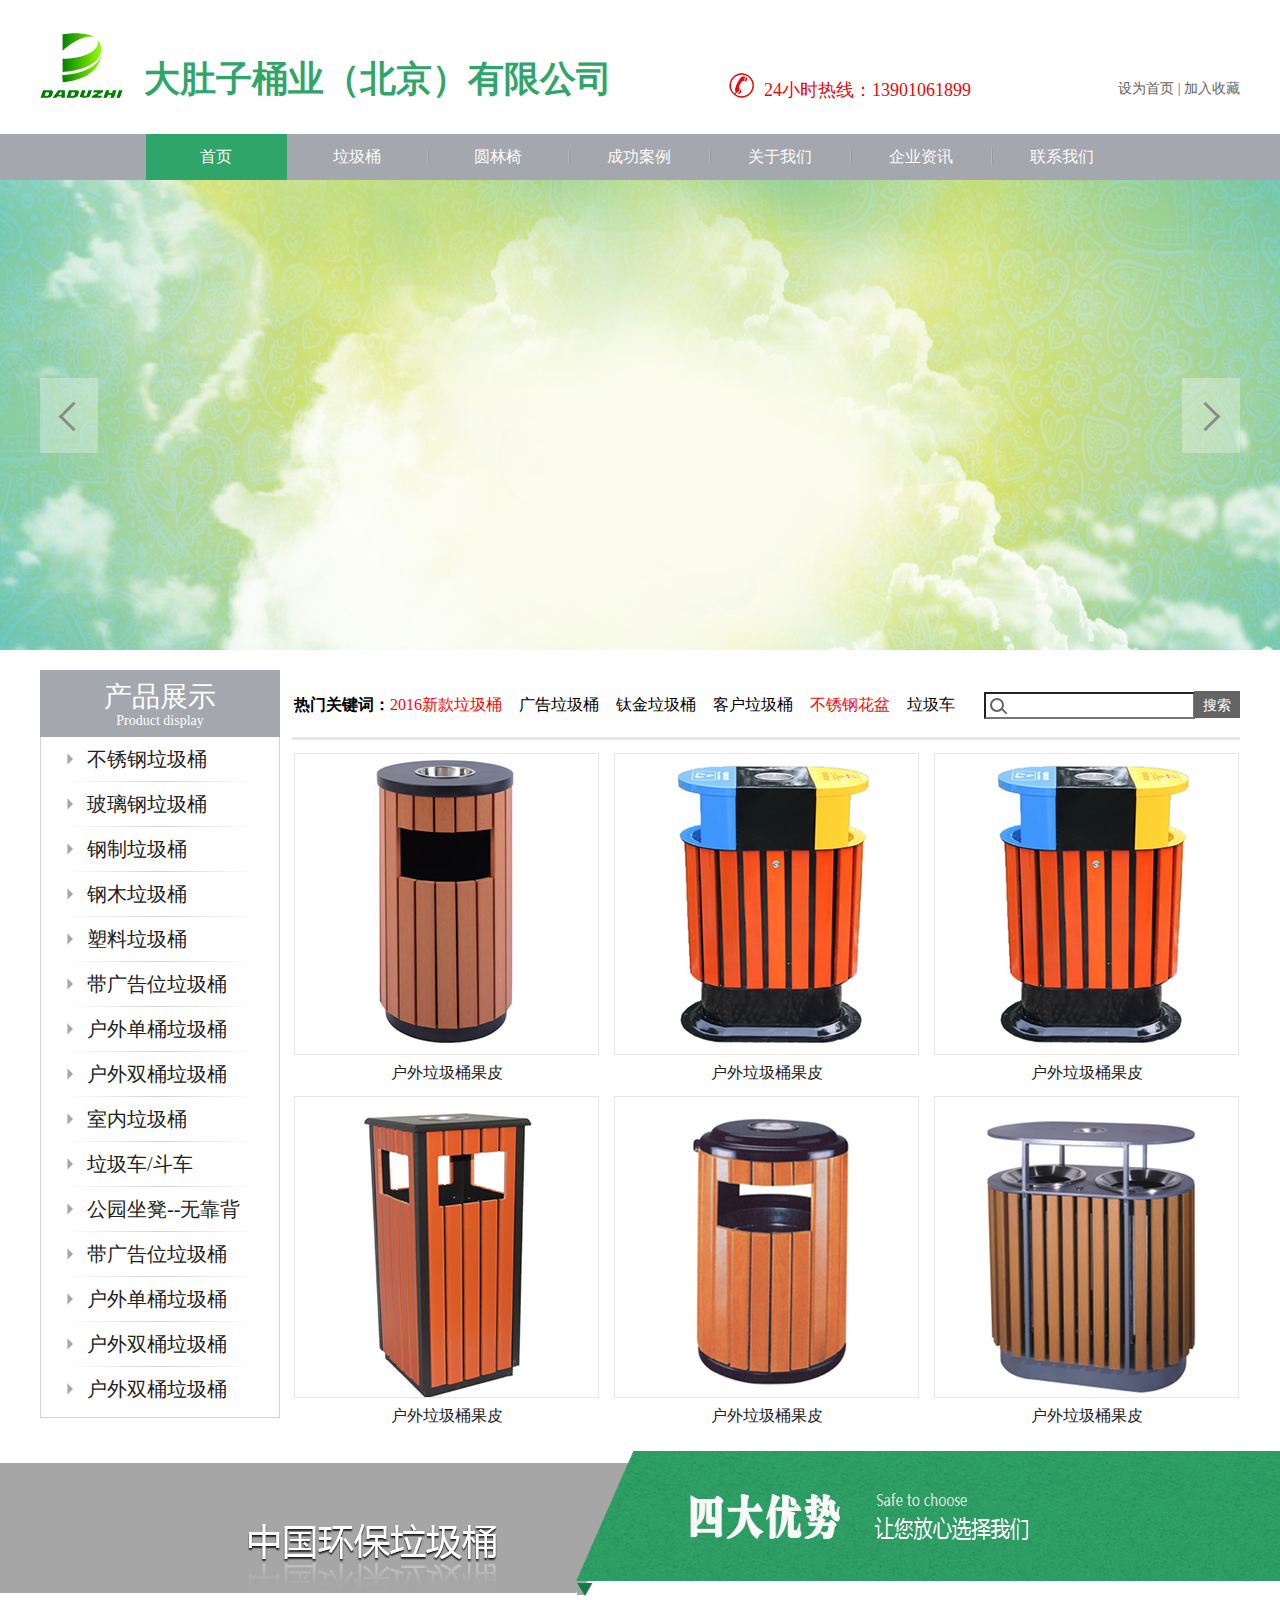
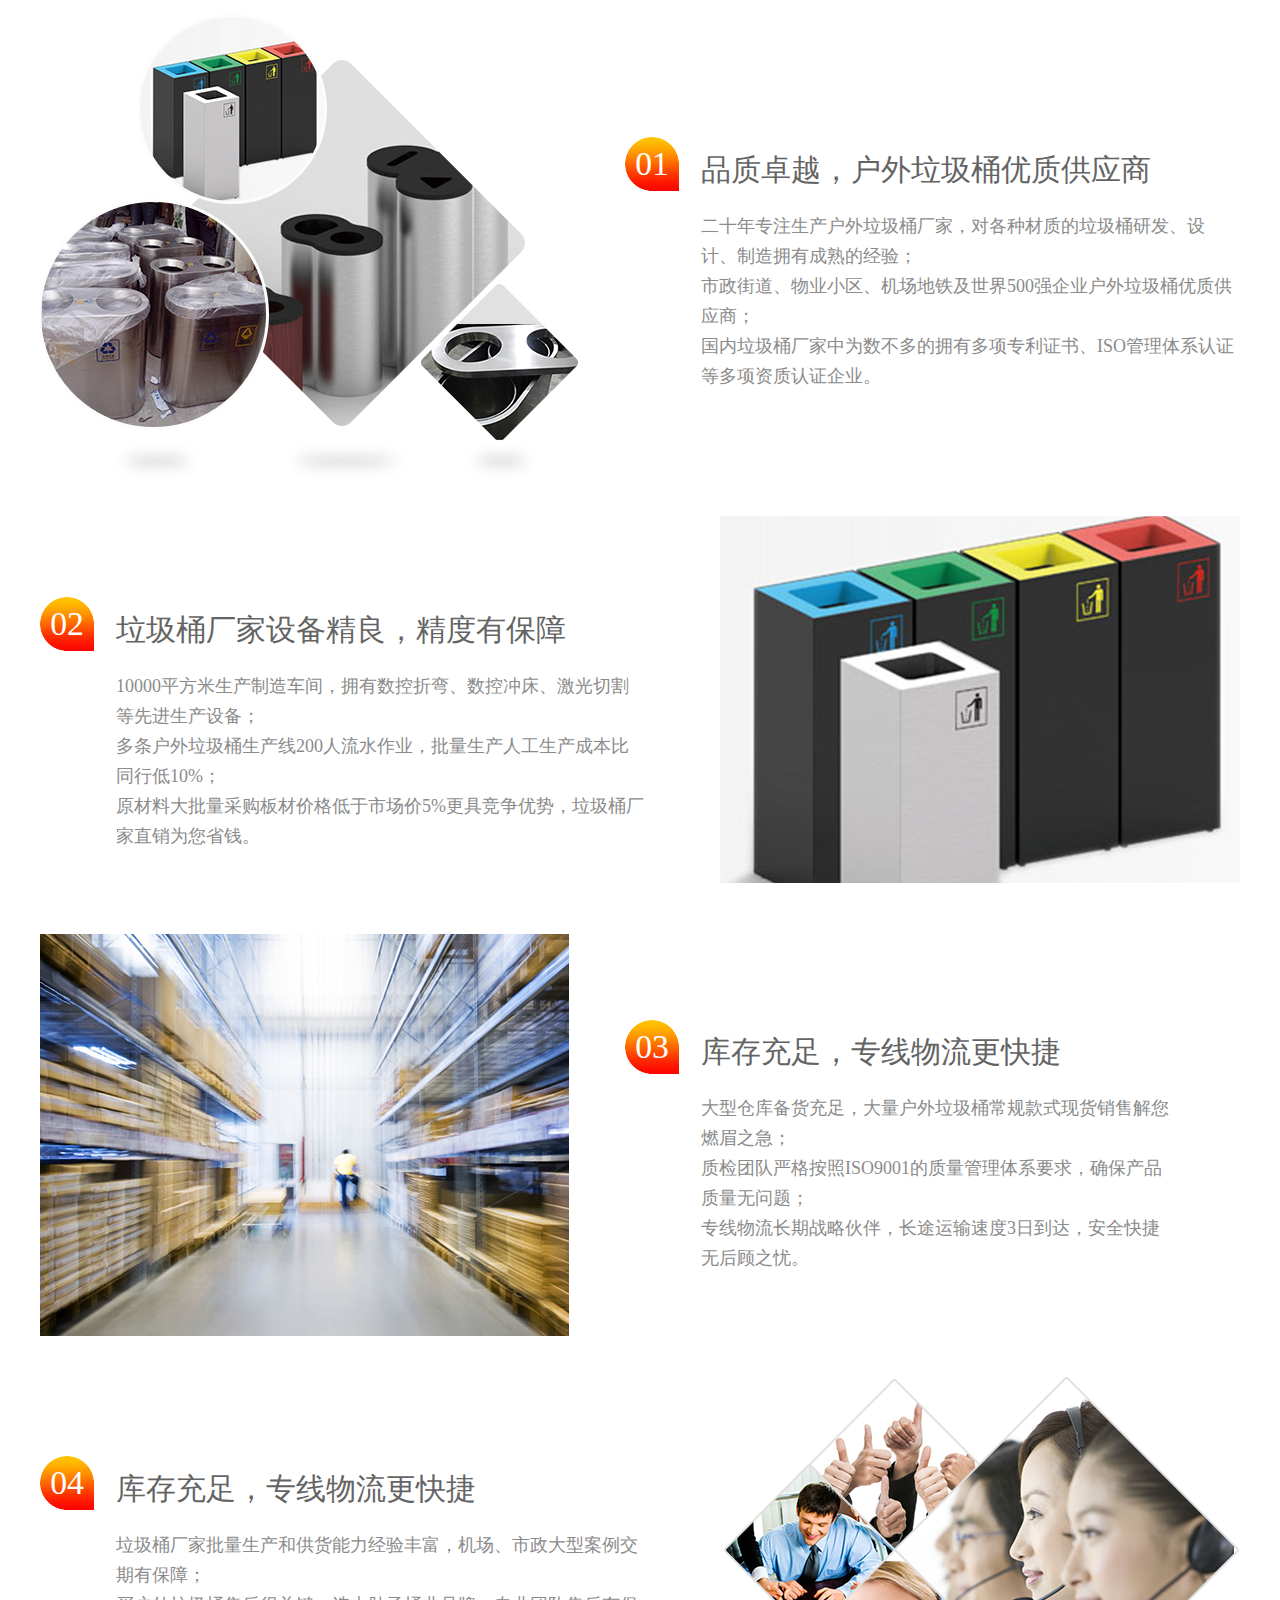
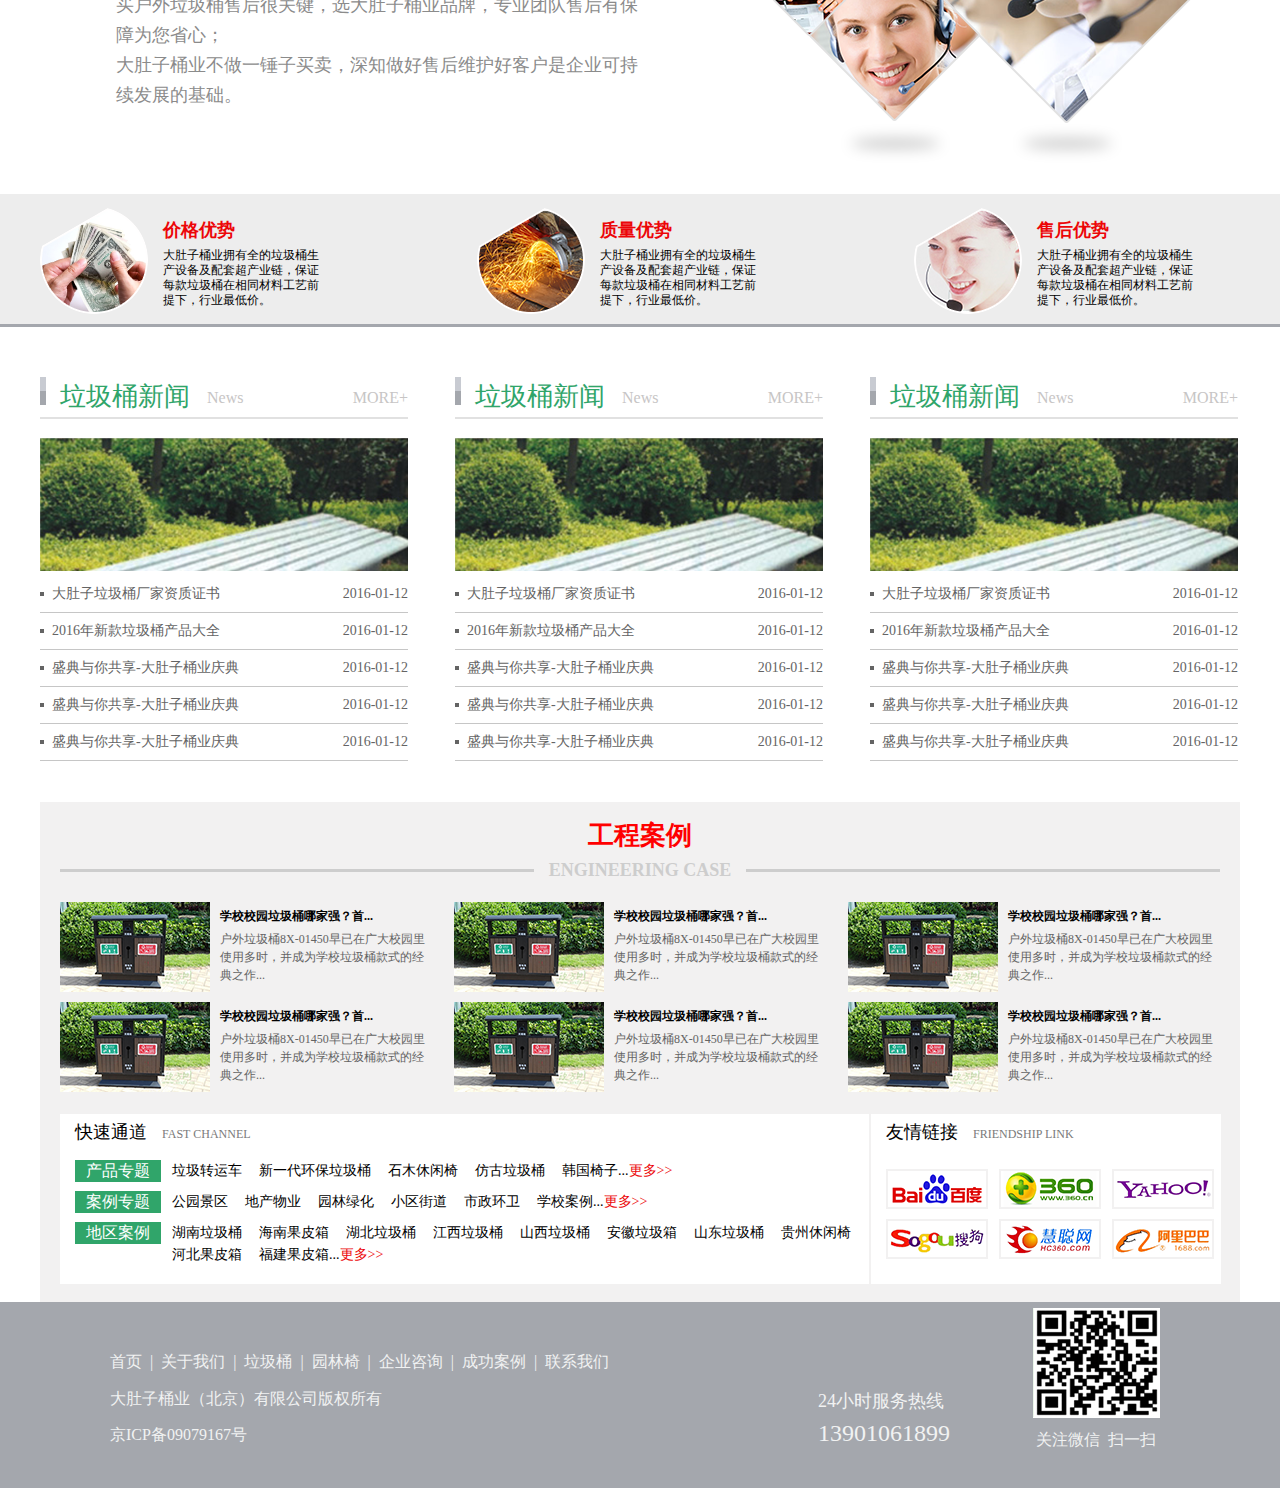
<file: 大肚子/index.html>
<!doctype html>
	<html>
	<head>
		<meta charset="utf-8"/>
		<title>大肚子桶业（北京）有限公司</title>
		<link rel="stylesheet" type="text/css" href="css/index.css">
		<link rel="stylesheet" type="text/css" href="css/nav.css">
		<!--[if lt IE9]> 
<script src="http://apps.bdimg.com/libs/html5shiv/3.7/html5shiv.min.js"></script>
<![endif]-->
	</head>
	<body>

		<div>
			<header>
				<a href="javascript:void(0);"><div class="logo"></div></a>
				<a href="javascript:void(0);"><h1>大肚子桶业（北京）有限公司</h1></a>
				<div><img src="images/tell.png"><span>24小时热线：13901061899</span></div>
				<div class="set"><a href="javascript:void(0);">设为首页</a> | <a href="javascript:void(0);">加入收藏</a></div>
			</header>

			<nav class="Nav">
				<div class="Nav_div">

					<i id="i_none"></i>
					<a href="index.html" id="Nav_div_a">首页</a>
					<i id="i_none"></i>
					<a href="rubbish.html">垃圾桶</a>
					<i></i>
					<a href="#">圆林椅</a>
					<!-- 指定a标签（在指定第2个到最后的某个a标签的样式id设定） -->
					<i></i>
					<a href="success.html">成功案例</a>
					<i></i>
					<a href="about.html">关于我们</a>
					<i></i>
					<a href="news.html">企业资讯</a>
					<i></i>
					<a href="contact.html">联系我们</a>
					<!-- 最后一个i不能改 -->
					<i id="i_none"></i>
				</div>
			</nav>
			<!-- zjf -->
			<div class="carrousel">
				<ul class="carr_pic">
					<li></li>
					<li></li>
				</ul>
				<ol class="carr">
					<li class="carr_prev"><div class="pre"></div></li>
					<li class="carr_next"><div class="next"></div></li>
				</ol>
			</div>
			<section class="ceBian">

				<div class="display">
					<div>产品展示</div>
					<div>Product display</div>
				</div>
				<ul class="tab">
					<li>
						<a href="rubbish.html"><div class="jiantou"></div><div class="text">不锈钢垃圾桶</div></a>
						<div class="gray-line"></div>
					</li>
					<li>
						<a href="rubbish.html"><div class="jiantou"></div><div class="text">玻璃钢垃圾桶</div></a>
						<div class="gray-line"></div>
					</li>
					<li>
						<a href="rubbish.html"><div class="jiantou"></div><div class="text">钢制垃圾桶</div></a>
						<div class="gray-line"></div>
					</li>
					<li>
						<a href="rubbish.html"><div class="jiantou"></div><div class="text">钢木垃圾桶</div></a>
						<div class="gray-line"></div>
					</li>
					<li>
						<a href="rubbish.html"><div class="jiantou"></div><div class="text">塑料垃圾桶</div></a>
						<div class="gray-line"></div>
					</li>
					<li>
						<a href="rubbish.html"><div class="jiantou"></div><div class="text">带广告位垃圾桶</div></a>
						<div class="gray-line"></div>
					</li>
					<li>
						<a href="rubbish.html"><div class="jiantou"></div><div class="text">户外单桶垃圾桶</div></a>
						<div class="gray-line"></div>
					</li>
					<li>
						<a href="rubbish.html"><div class="jiantou"></div><div class="text">户外双桶垃圾桶</div></a>
						<div class="gray-line"></div>
					</li>
					<li>
						<a href="rubbish.html"><div class="jiantou"></div><div class="text">室内垃圾桶</div></a>
						<div class="gray-line"></div>
					</li>
					<li>
						<a href="rubbish.html"><div class="jiantou"></div><div class="text">垃圾车/斗车</div></a>
						<div class="gray-line"></div>
					</li>
					<li>
						<a href="rubbish.html"><div class="jiantou"></div><div class="text">公园坐凳--无靠背</div></a>
						<div class="gray-line"></div>
					</li>
					<li>
						<a href="rubbish.html"><div class="jiantou"></div><div class="text">带广告位垃圾桶</div></a>
						<div class="gray-line"></div>
					</li>
					<li>
						<a href="rubbish.html"><div class="jiantou"></div><div class="text">户外单桶垃圾桶</div></a>
						<div class="gray-line"></div>
					</li>
					<li>
						<a href="rubbish.html"><div class="jiantou"></div><div class="text">户外双桶垃圾桶</div></a>
						<div class="gray-line"></div>
					</li>
					<li>
						<a href="rubbish.html" class="noborder"><div class="jiantou"></div><div class="text">户外双桶垃圾桶</div></a>
					</li>
				</ul>

				<ol class="hot">
					<li class="hot_ci">热门关键词：</li>
					<a href="#"><li class="hot_tong hot_color">2016新款垃圾桶</li></a>
					<a href="#"><li>广告垃圾桶</li></a>
					<a href="#"><li>钛金垃圾桶</li></a>
					<a href="#"><li>客户垃圾桶</li></a>
					<a href="#"><li class="hot_color">不锈钢花盆</li></a>
					<a href="#"><li>垃圾车</li></a>
				</ol>
				<div class="seek">
					<form method="get" action="">
						<input type="text" alt="">
						<input type="button" value="搜索" alt="">
					</form>
					<div class="fangDaJing"></div>
				</div>
				<div class="xian"></div>
				<ul class="trash">
					<a href="javascript:void(0)"><li>
						<div class="trash_bor">
							<img src="images/out1.jpg" alt="">	
						</div>
						<span class="trash_zi">户外垃圾桶果皮</span>
					</li></a>
					<a href="javascript:void(0)"><li>
						<div class="trash_bor">
							<img src="images/out2.jpg" alt="">	
						</div>
						<span class="trash_zi">户外垃圾桶果皮</span>
					</li></a>
					<a href="javascript:void(0)"><li>
						<div class="trash_bor">
							<img src="images/out3.jpg" alt="">	
						</div>
						<span class="trash_zi">户外垃圾桶果皮</span>
					</li></a>
					<a href="javascript:void(0)"><li>
						<div class="trash_bor">
							<img src="images/out4.jpg" alt="">	
						</div>
						<span class="trash_zi">户外垃圾桶果皮</span>
					</li></a>
					<a href="javascript:void(0)"><li>
						<div class="trash_bor">
							<img src="images/out5.jpg" alt="">	
						</div>
						<span class="trash_zi">户外垃圾桶果皮</span>
					</li></a>
					<a href="javascript:void(0)"><li>
						<div class="trash_bor">
							<img src="images/out6.jpg" alt="">	
						</div>
						<span class="trash_zi">户外垃圾桶果皮</span>
					</li></a>
				</ul>
			</section>
			<div class="strength">
				<div class="strength_left">
					<img src="images/environmental.png">
					<div class="sanJiao1"></div>
				</div>
				<div class="strength_right">
					<img src="images/advantage.png">
					<div class="sanJiao2"></div>
				</div>
			</div>
		</div>

		<div class="mainbody">
		<div class="yilou">
			<div></div>
			<div>
				<div class="num1">01</div>
				<div class="title1">品质卓越，户外垃圾桶优质供应商</div>
				<div class="text1">
									二十年专注生产户外垃圾桶厂家，对各种材质的垃圾桶研发、设计、制造拥有成熟的经验；<br>
									市政街道、物业小区、机场地铁及世界500强企业户外垃圾桶优质供应商；<br>
									国内垃圾桶厂家中为数不多的拥有多项专利证书、ISO管理体系认证等多项资质认证企业。
				</div>
			</div>
		</div>
		<div class="erlou">
			<div>
				<div class="num2">02</div>
				<div class="title2">垃圾桶厂家设备精良，精度有保障</div>
				<div class="text2">
									10000平方米生产制造车间，拥有数控折弯、数控冲床、激光切割等先进生产设备；<br>
									多条户外垃圾桶生产线200人流水作业，批量生产人工生产成本比同行低10%；<br>
									原材料大批量采购板材价格低于市场价5%更具竞争优势，垃圾桶厂家直销为您省钱。
				</div>
			</div>
			<div></div>
		</div>
		<div class="sanlou">
			<div><img src="images/sanlou.png" alt="" class=""></div>
			<div>
				<div class="num3">03</div>
				<div class="title3">库存充足，专线物流更快捷</div>
				<div class="text3">
									大型仓库备货充足，大量户外垃圾桶常规款式现货销售解您燃眉之急；<br>
									质检团队严格按照ISO9001的质量管理体系要求，确保产品质量无问题；<br>
									专线物流长期战略伙伴，长途运输速度3日到达，安全快捷无后顾之忧。
				</div>
			</div>
		</div>
		<div class="silou">
			<div>
				<div class="num4">04</div>
				<div class="title4">库存充足，专线物流更快捷</div>
				<div class="text4">
									垃圾桶厂家批量生产和供货能力经验丰富，机场、市政大型案例交期有保障；<br>
									买户外垃圾桶售后很关键，选大肚子桶业品牌，专业团队售后有保障为您省心；<br>
									大肚子桶业不做一锤子买卖，深知做好售后维护好客户是企业可持续发展的基础。
				</div>
			</div>
			<div></div>
		</div>
	</div>

<!-- 首页底部   价格优势 -->
		<div class="fenge">
			<ul>
				<li>
					<div class="c_price"></div>
					<div class="fenge_item">
						<h3>价格优势</h3>
						<p>大肚子桶业拥有全的垃圾桶生产设备及配套超产业链，保证每款垃圾桶在相同材料工艺前提下，行业最低价。</p>
					</div>
				</li>
				<li>
					<div class="c_zhiliang"></div>
					<div class="fenge_item">
						<h3>质量优势</h3>
						<p>大肚子桶业拥有全的垃圾桶生产设备及配套超产业链，保证每款垃圾桶在相同材料工艺前提下，行业最低价。</p>
					</div>
				</li>
				<li>
					<div class="c_shouhou"></div>
					<div class="fenge_item">
						<h3>售后优势</h3>
						<p>大肚子桶业拥有全的垃圾桶生产设备及配套超产业链，保证每款垃圾桶在相同材料工艺前提下，行业最低价。</p>
					</div>
				</li>
			</ul>
		</div>
	<!--新闻  -->
		<div class="news">
			<div class="new1">
				<div class="new_top">
					<div class="new_top1"></div>
					<span>垃圾桶新闻</span>
					<span>News</span>
					<span><a href="#">MORE+</a></span>
				</div>
				<div class="new_img"></div>
				<ul>
					<a href="javascript:void(0)"><li><div class="point"></div>大肚子垃圾桶厂家资质证书<span>2016-01-12</span></li></a>
					<a href="javascript:void(0)"><li><div class="point"></div>2016年新款垃圾桶产品大全<span>2016-01-12</span></li></a>
					<a href="javascript:void(0)"><li><div class="point"></div>盛典与你共享-大肚子桶业庆典<span>2016-01-12</span></li></a>
					<a href="javascript:void(0)"><li><div class="point"></div>盛典与你共享-大肚子桶业庆典<span>2016-01-12</span></li></a>
					<a href="javascript:void(0)"><li><div class="point"></div>盛典与你共享-大肚子桶业庆典<span>2016-01-12</span></li></a>
				</ul>
			</div>
			<div class="new2">
				<div class="new_top">
					<div class="new_top1"></div>
					<span>垃圾桶新闻</span>
					<span>News</span>
					<span><a href="#">MORE+</a></span>
				</div>
				<div class="new_img"></div>
				<ul>
					<a href="javascript:void(0)"><li><div class="point"></div>大肚子垃圾桶厂家资质证书<span>2016-01-12</span></li></a>
					<a href="javascript:void(0)"><li><div class="point"></div>2016年新款垃圾桶产品大全<span>2016-01-12</span></li></a>
					<a href="javascript:void(0)"><li><div class="point"></div>盛典与你共享-大肚子桶业庆典<span>2016-01-12</span></li></a>
					<a href="javascript:void(0)"><li><div class="point"></div>盛典与你共享-大肚子桶业庆典<span>2016-01-12</span></li></a>
					<a href="javascript:void(0)"><li><div class="point"></div>盛典与你共享-大肚子桶业庆典<span>2016-01-12</span></li></a>
				</ul>
			</div>
			<div class="new3">
				<div class="new_top">
					<div class="new_top1"></div>
					<span>垃圾桶新闻</span>
					<span>News</span>
					<span><a href="#">MORE+</a></span>
				</div>
				<div class="new_img"></div>
				<ul>
					<a href="javascript:void(0)"><li><div class="point"></div>大肚子垃圾桶厂家资质证书<span>2016-01-12</span></li></a>
					<a href="javascript:void(0)"><li><div class="point"></div>2016年新款垃圾桶产品大全<span>2016-01-12</span></li></a>
					<a href="javascript:void(0)"><li><div class="point"></div>盛典与你共享-大肚子桶业庆典<span>2016-01-12</span></li></a>
					<a href="javascript:void(0)"><li><div class="point"></div>盛典与你共享-大肚子桶业庆典<span>2016-01-12</span></li></a>
					<a href="javascript:void(0)"><li><div class="point"></div>盛典与你共享-大肚子桶业庆典<span>2016-01-12</span></li></a>
				</ul>
			</div>
		</div>
<!-- 工程案例 -->
		<div class="case">
			<div class="case-title">工程案例   
				<div>ENGINEERING CASE</div> 
			</div>
			<div class="case-main">
				<div>
					<a href="javascript:void(0)"><div class="case-img"></div></a>
					<div class="case-right">
						<a href="javascript:void(0)">学校校园垃圾桶哪家强？首...</a>
						<div>户外垃圾桶8X-01450早已在广大校园里使用多时，并成为学校垃圾桶款式的经典之作...</div>
					</div>
				</div>
			<div>
				<a href="javascript:void(0)"><div class="case-img"></div></a>
				<div class="case-right">
					<a href="javascript:void(0)">学校校园垃圾桶哪家强？首...</a>
					<div>户外垃圾桶8X-01450早已在广大校园里使用多时，并成为学校垃圾桶款式的经典之作...</div>
				</div>
			</div>
			<div>
				<a href="javascript:void(0)"><div class="case-img"></div></a>
				<div class="case-right">
					<a href="javascript:void(0)">学校校园垃圾桶哪家强？首...</a>
					<div>户外垃圾桶8X-01450早已在广大校园里使用多时，并成为学校垃圾桶款式的经典之作...</div>
				</div>
			</div>
			<div>
				<a href="javascript:void(0)"><div class="case-img"></div></a>
				<div class="case-right">
					<a href="javascript:void(0)">学校校园垃圾桶哪家强？首...</a>
					<div>户外垃圾桶8X-01450早已在广大校园里使用多时，并成为学校垃圾桶款式的经典之作...</div>
				</div>
			</div>
			<div>
				<a href="javascript:void(0)"><div class="case-img"></div></a>
				<div class="case-right">
					<a href="javascript:void(0)">学校校园垃圾桶哪家强？首...</a>
					<div>户外垃圾桶8X-01450早已在广大校园里使用多时，并成为学校垃圾桶款式的经典之作...</div>
				</div>
			</div>
			<div>
				<a href="javascript:void(0)"><div class="case-img"></div></a>
				<div class="case-right">
					<a href="javascript:void(0)">学校校园垃圾桶哪家强？首...</a>
					<div>户外垃圾桶8X-01450早已在广大校园里使用多时，并成为学校垃圾桶款式的经典之作...</div>
				</div>
			</div>
		</div>
		<div class="quick">
			<div>快速通道</div>
			<span>FAST CHANNEL</span>
			<ul>
				<li>
					<div>产品专题</div>
					<ol>
						<li><a href="javascript:void(0)">垃圾转运车</a></li>
						<li><a href="javascript:void(0)">新一代环保垃圾桶</a></li>
						<li><a href="javascript:void(0)">石木休闲椅</a></li>
						<li><a href="javascript:void(0)">仿古垃圾桶</a></li>
						<li><a href="javascript:void(0)">韩国椅子...</a></li>
						<span><a href="javascript:void(0)">更多>></a></span>
					</ol>
				</li>
				<li>
					<div>案例专题</div>
					<ol>
						<li><a href="javascript:void(0)">公园景区</a></li>
						<li><a href="javascript:void(0)">地产物业</a></li>
						<li><a href="javascript:void(0)">园林绿化</a></li>
						<li><a href="javascript:void(0)">小区街道</a></li>
						<li><a href="javascript:void(0)">市政环卫</a></li>
						<li><a href="javascript:void(0)">学校案例...</a></li>
						<span><a href="javascript:void(0)">更多>></a></span>
					</ol>
				</li>
				<li>
					<div>地区案例</div>
					<ol id="quick_last">
						<li><a href="javascript:void(0)">湖南垃圾桶</a></li>
						<li><a href="javascript:void(0)">海南果皮箱</a></li>
						<li><a href="javascript:void(0)">湖北垃圾桶</a></li>
						<li><a href="javascript:void(0)">江西垃圾桶</a></li>
						<li><a href="javascript:void(0)">山西垃圾桶</a></li>
						<li><a href="javascript:void(0)">安徽垃圾箱</a></li>
						<li><a href="javascript:void(0)">山东垃圾桶</a></li>
						<li><a href="javascript:void(0)">贵州休闲椅</a></li>
						<li><a href="javascript:void(0)">河北果皮箱</a></li>
						<li><a href="javascript:void(0)">福建果皮箱...</a></li>
						<span><a href="javascript:void(0)">更多>></a></span>
					</ol>
				</li>
			</ul>
		</div>
		<div class="link">
			<div>友情链接</div>
			<span>FRIENDSHIP LINK</span>
			<ul class="tubiao">
				<a href="javascript:void(0)"><li class="baidu"></li></a>
				<a href="javascript:void(0)"><li class="three"></li></a>
				<a href="javascript:void(0)"><li class="yahoo"></li></a>
				<a href="javascript:void(0)"><li class="sougou"></li></a>
				<a href="javascript:void(0)"><li class="huicong"></li></a>
				<a href="javascript:void(0)"><li class="ali"></li></a>
			</div>
		</div>
		</div>
	<footer>
		<div class="footer_about">
			<div class="footer_l">
				<div style="height:21px">
					<a href="index.html">首页</a><span>&nbsp;&nbsp;|&nbsp;</span>
					<a href="about.html">关于我们</a><span>&nbsp;&nbsp;|&nbsp;</span>
					<a href="rubbish.html">垃圾桶</a><span>&nbsp;&nbsp;|&nbsp;</span>
					<a href="#">园林椅</a><span>&nbsp;&nbsp;|&nbsp;</span>
					<a href="news.html">企业咨询</a><span>&nbsp;&nbsp;|&nbsp;</span>
					<a href="success.html">成功案例</a><span>&nbsp;&nbsp;|&nbsp;</span>
					<a href="contact.html">联系我们</a>
				</div>	
				<p style="height:20px">大肚子桶业（北京）有限公司版权所有</p>
				<p style="height:19px">京ICP备09079167号</p>
			</div>
			<div class="footer_c">
				<p style="height:22px">24小时服务热线</p>
				<span style="height:26px">13901061899</span>
			</div>
			<div class="footer_r">
				<img src="images/erweima.png" alt="">
				<p>关注微信&nbsp;&nbsp;扫一扫</p>
			</div>
		</div>
	</footer>
	</body>
	<script type="text/javascript" src="js/nav.js"></script>
	<script type="text/javascript" src="js/index.js"></script>
</html>
</file>
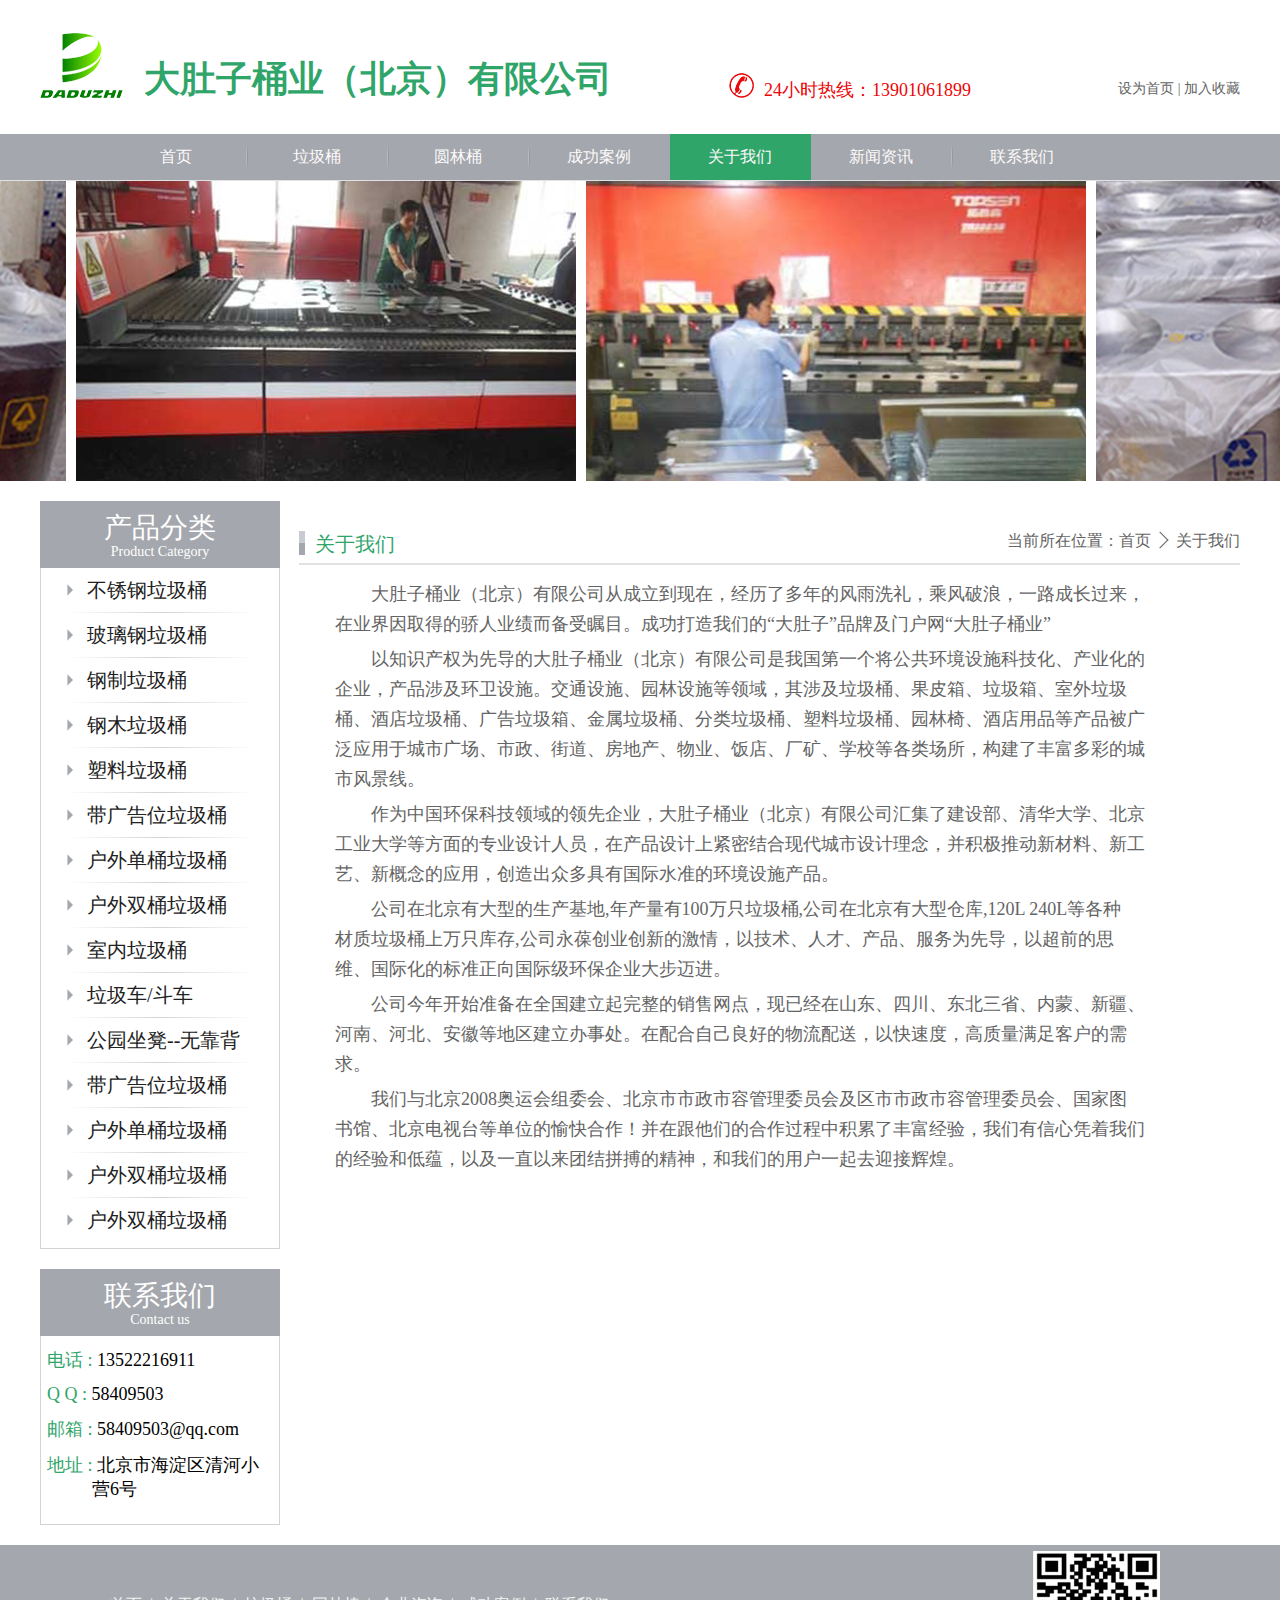
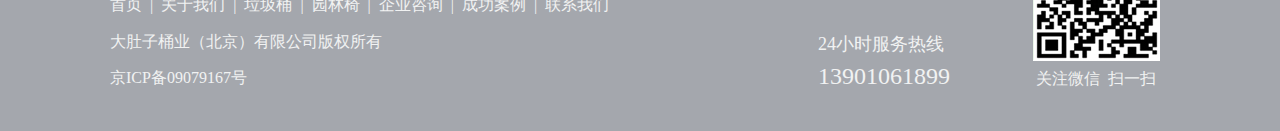
<file: 大肚子/about.html>
<!DOCTYPE>
<html>
	<head>
		<meta charset="UTF-8">
		<title>关于我们</title>
		<link rel="stylesheet" type="text/css" href="css/about.css">
		<link rel="stylesheet" type="text/css" href="css/common.css">
		<!--[if lt IE9]> 
<script src="http://apps.bdimg.com/libs/html5shiv/3.7/html5shiv.min.js"></script>
<![endif]-->
	</head>
	<body>
		<header>
			<a href="javascript:void(0);"><div class="logo"></div></a>
			<a href="javascript:void(0);"><h1>大肚子桶业（北京）有限公司</h1></a>
			<div><img src="images/tell.png"><span>24小时热线：13901061899</span></div>
			<div><a href="javascript:void(0);">设为首页</a> | <a href="javascript:void(0);">加入收藏</a></div>
		</header>
		<nav class="Nav">
			<div class="Nav_div">
				<i id="i_none"></i>
				<a href="index.html">首页</a>
				<i></i>
				<a href="rubbish.html">垃圾桶</a>
				<i></i>
				<a href="#">圆林桶</a>
				<!-- 指定a标签（在指定第2个到最后的某个a标签的样式id设定） -->
				<i></i>
				<a href="news.html">成功案例</a>
				<i id="i_touMing"></i>

				<a href="about.html" id="Nav_div_a">关于我们</a>
				<i id="i_none"></i>
				<a href="news.html">新闻资讯</a>
				<i></i>
				<a href="contact.html">联系我们</a>
				<!-- 最后一个i不能改 -->
				<i id="i_none"></i>
			</div>
		</nav>

		<div id="Sec">
			<ul>
				<li><a href="javascript:void(0);"><img src="images/pic1.png" width="100%" height="100%"/></a></li>
				<li><a href="javascript:void(0);"><img src="images/pic2.png" width="100%" height="100%"/></a></li>
				<li><a href="javascript:void(0);"><img src="images/pic3.png" width="100%" height="100%"/></a></li>
			</ul>
			<a href="javascript:void(0);" class="Sec_prev"></a>
			<a href="javascript:void(0);" class="Sec_next"></a>
		</div>
		<section>
			<div class="section_l">

				<div class="category">
					<div>产品分类</div>
					<div>Product Category</div>
				</div>
				<ul class="tab">
					<li>
						<a href="javascript:void(0)"><div class="jiantou"></div><div class="text">不锈钢垃圾桶</div></a>
						<div class="gray_line"></div>
					</li>
					<li>
						<a href="javascript:void(0)"><div class="jiantou"></div><div class="text">玻璃钢垃圾桶</div></a>
						<div class="gray_line"></div>
					</li>
					<li>
						<a href="javascript:void(0)"><div class="jiantou"></div><div class="text">钢制垃圾桶</div></a>
						<div class="gray_line"></div>
					</li>
					<li>
						<a href="javascript:void(0)"><div class="jiantou"></div><div class="text">钢木垃圾桶</div></a>
						<div class="gray_line"></div>
					</li>
					<li>
						<a href="javascript:void(0)"><div class="jiantou"></div><div class="text">塑料垃圾桶</div></a>
						<div class="gray_line"></div>
					</li>
					<li>
						<a href="javascript:void(0)"><div class="jiantou"></div><div class="text">带广告位垃圾桶</div></a>
						<div class="gray_line"></div>
					</li>
					<li>
						<a href="javascript:void(0)"><div class="jiantou"></div><div class="text">户外单桶垃圾桶</div></a>
						<div class="gray_line"></div>
					</li>
					<li>
						<a href="javascript:void(0)"><div class="jiantou"></div><div class="text">户外双桶垃圾桶</div></a>
						<div class="gray_line"></div>
					</li>
					<li>
						<a href="javascript:void(0)"><div class="jiantou"></div><div class="text">室内垃圾桶</div></a>
						<div class="gray_line"></div>
					</li>
					<li>
						<a href="javascript:void(0)"><div class="jiantou"></div><div class="text">垃圾车/斗车</div></a>
						<div class="gray_line"></div>
					</li>
					<li>
						<a href="javascript:void(0)"><div class="jiantou"></div><div class="text">公园坐凳--无靠背</div></a>
						<div class="gray_line"></div>
					</li>
					<li>
						<a href="javascript:void(0)"><div class="jiantou"></div><div class="text">带广告位垃圾桶</div></a>
						<div class="gray_line"></div>
					</li>
					<li>
						<a href="javascript:void(0)"><div class="jiantou"></div><div class="text">户外单桶垃圾桶</div></a>
						<div class="gray_line"></div>
					</li>
					<li>
						<a href="javascript:void(0)"><div class="jiantou"></div><div class="text">户外双桶垃圾桶</div></a>
						<div class="gray_line"></div>
					</li>
					<li>
						<a href="javascript:void(0)" class="noborder"><div class="jiantou"></div><div class="text">户外双桶垃圾桶</div></a>
					</li>
				</ul>

				<div class="category" style="margin-top:20px;">
					<div>联系我们</div>
					<div>Contact us</div>
				</div>
				<ul class="tab_us">
					<li><span>电话 : </span>13522216911</li>
					<li><span>Q Q : </span>58409503</li>
					<li><span>邮箱 : </span>58409503@qq.com</li>
					<li><span>地址 : </span>北京市海淀区清河小<br/>&nbsp;&nbsp;&nbsp;&nbsp;&nbsp;&nbsp;&nbsp;&nbsp;&nbsp;&nbsp;<i>营6号</i></li>
				</ul>
			</div>

			<div class="section_r">
				<div class="success">
					<div class="success_l">
						<div class="bian">
							<div></div>
							<div></div>
						</div>
						<span>关于我们</span>
					</div>
					<div class="success_r">
						<span>当前所在位置：</span><span><a href="index.html">首页</a></span><i></i><span><a href="javascript:void(0)">关于我们</a></span>
					</div>
				</div>
				<p class="paragraphs first">大肚子桶业（北京）有限公司从成立到现在，经历了多年的风雨洗礼，乘风破浪，一路成长过来，<br>在业界因取得的骄人业绩而备受瞩目。成功打造我们的“大肚子”品牌及门户网“大肚子桶业”
				</p>
		    	<p class="paragraphs">以知识产权为先导的大肚子桶业（北京）有限公司是我国第一个将公共环境设施科技化、产业化的<br>企业，产品涉及环卫设施。交通设施、园林设施等领域，其涉及垃圾桶、果皮箱、垃圾箱、室外垃圾<br>桶、酒店垃圾桶、广告垃圾箱、金属垃圾桶、分类垃圾桶、塑料垃圾桶、园林椅、酒店用品等产品被广<br>泛应用于城市广场、市政、街道、房地产、物业、饭店、厂矿、学校等各类场所，构建了丰富多彩的城<br>市风景线。</p>
		    	<p class="paragraphs">作为中国环保科技领域的领先企业，大肚子桶业（北京）有限公司汇集了建设部、清华大学、北京<br>工业大学等方面的专业设计人员，在产品设计上紧密结合现代城市设计理念，并积极推动新材料、新工<br>艺、新概念的应用，创造出众多具有国际水准的环境设施产品。</p>
		    	<p class="paragraphs">公司在北京有大型的生产基地,年产量有100万只垃圾桶,公司在北京有大型仓库,120L 240L等各种<br>材质垃圾桶上万只库存,公司永葆创业创新的激情，以技术、人才、产品、服务为先导，以超前的思<br>维、国际化的标准正向国际级环保企业大步迈进。</p>
		    	<p class="paragraphs">公司今年开始准备在全国建立起完整的销售网点，现已经在山东、四川、东北三省、内蒙、新疆、<br>河南、河北、安徽等地区建立办事处。在配合自己良好的物流配送，以快速度，高质量满足客户的需<br>求。</p>
		    	<p class="paragraphs">我们与北京2008奥运会组委会、北京市市政市容管理委员会及区市市政市容管理委员会、国家图<br>书馆、北京电视台等单位的愉快合作！并在跟他们的合作过程中积累了丰富经验，我们有信心凭着我们<br>的经验和低蕴，以及一直以来团结拼搏的精神，和我们的用户一起去迎接辉煌。
		    	</p>
			</div>
		</section>

		<footer>
			<div class="footer_about">
				<div class="footer_l">
					<div style="height:21px">
						<a href="index.html">首页</a><span>&nbsp;&nbsp;|&nbsp;</span>
						<a href="about.html">关于我们</a><span>&nbsp;&nbsp;|&nbsp;</span>
						<a href="rubbish.html">垃圾桶</a><span>&nbsp;&nbsp;|&nbsp;</span>
						<a href="#">园林椅</a><span>&nbsp;&nbsp;|&nbsp;</span>
						<a href="news.html">企业咨询</a><span>&nbsp;&nbsp;|&nbsp;</span>
						<a href="success.html">成功案例</a><span>&nbsp;&nbsp;|&nbsp;</span>
						<a href="contact.html">联系我们</a>
					</div>
					
					<p style="height:20px">大肚子桶业（北京）有限公司版权所有</p>
					<p style="height:19px">京ICP备09079167号</p>
				</div>
				<div class="footer_c">
					<p style="height:22px">24小时服务热线</p>
					<span style="height:26px">13901061899</span>
				</div>
				<div class="footer_r">
					<img src="images/erweima.png" alt="">
					<p>关注微信&nbsp;&nbsp;扫一扫</p>
				</div>
			</div>
		</footer>
	</body>
	<script type="text/javascript" src="js/common.js"></script>
</html>
</file>
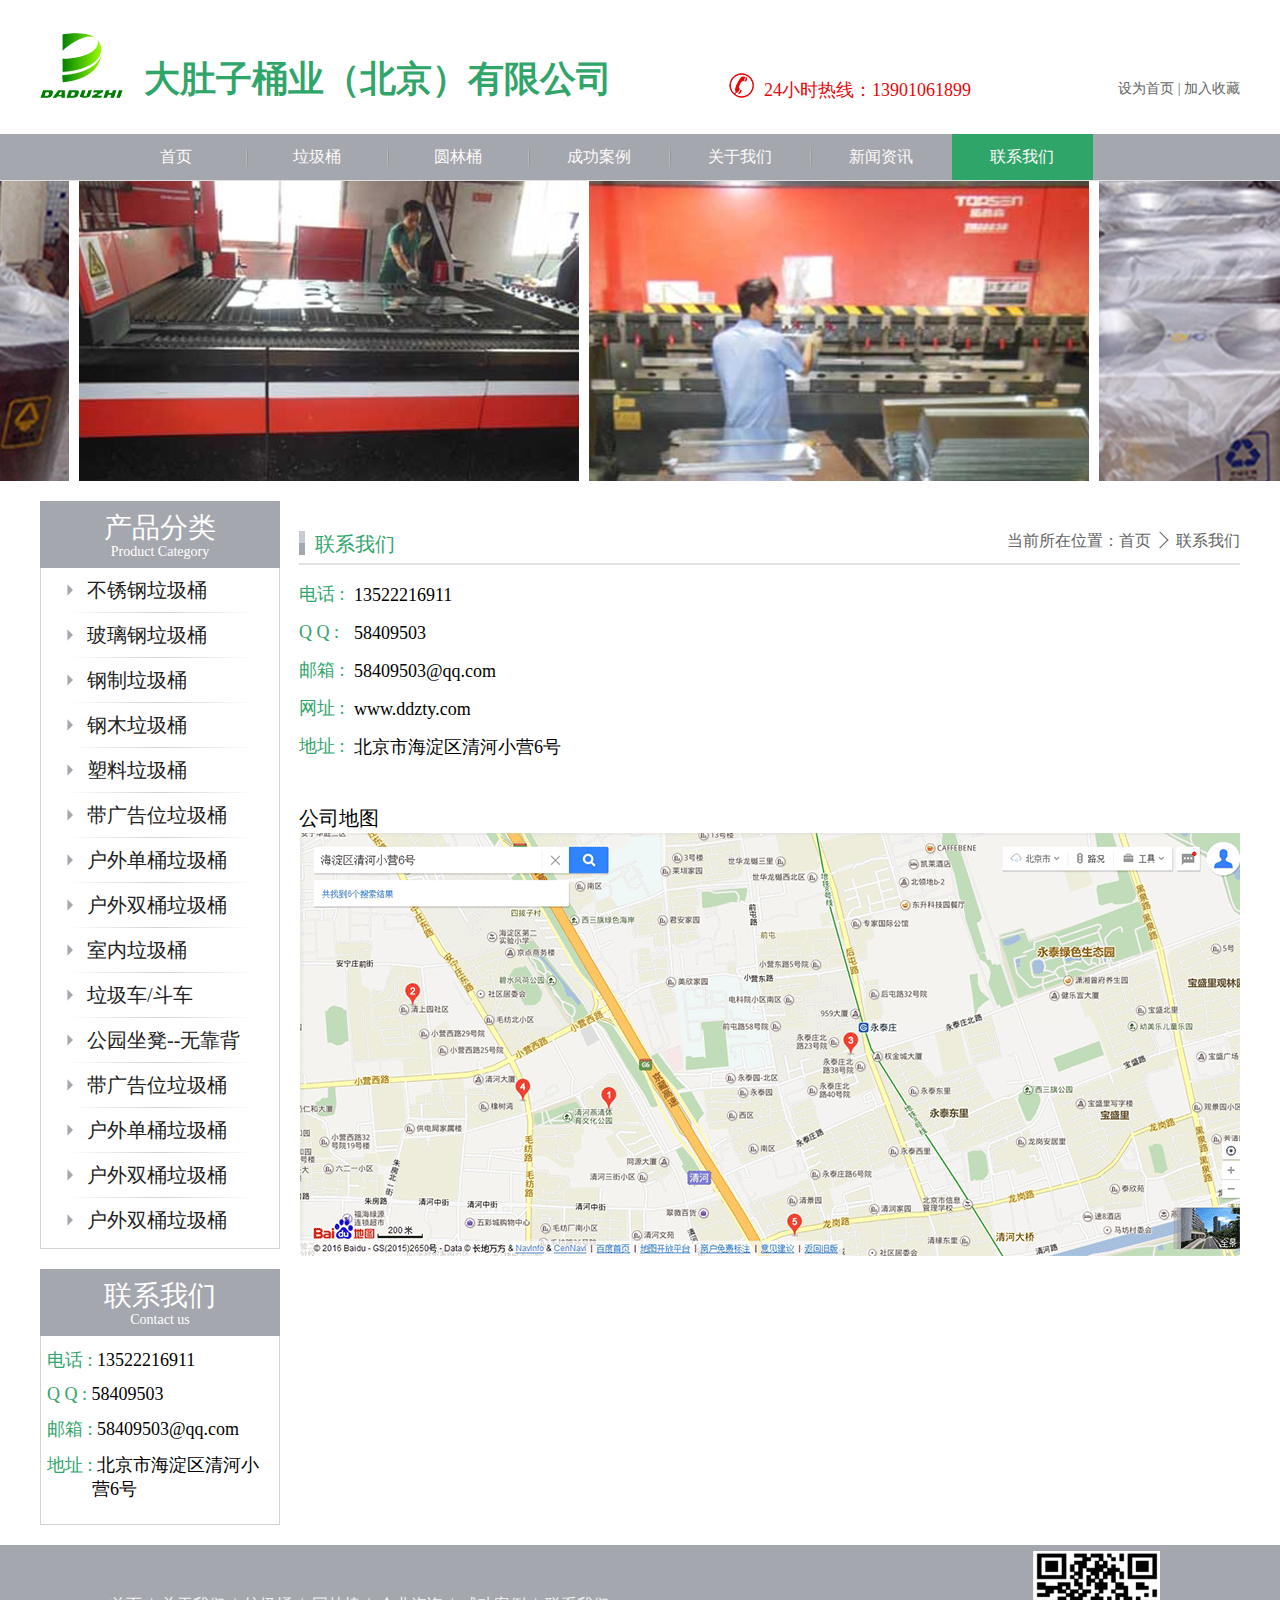
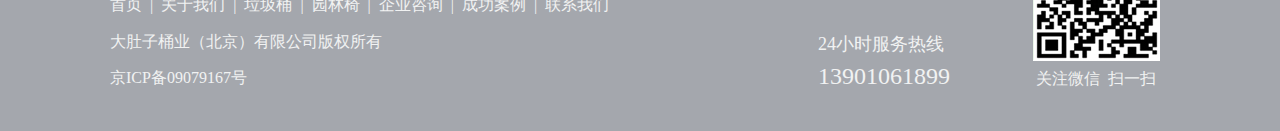
<file: 大肚子/contact.html>
<!DOCTYPE>
<html>
	<head>
		<meta charset="UTF-8">
		<title>联系我们</title>
		<link rel="stylesheet" type="text/css" href="css/contact.css">
		<link rel="stylesheet" type="text/css" href="css/common.css">
		<!--[if lt IE9]> 
<script src="http://apps.bdimg.com/libs/html5shiv/3.7/html5shiv.min.js"></script>
<![endif]-->
	</head>
	<body>

		<header>
			<a href="javascript:void(0);"><div class="logo"></div></a>
			<a href="javascript:void(0);"><h1>大肚子桶业（北京）有限公司</h1></a>
			<div><img src="images/tell.png"><span>24小时热线：13901061899</span></div>
			<div><a href="javascript:void(0);">设为首页</a> | <a href="javascript:void(0);">加入收藏</a></div>
		</header>

		<nav class="Nav">
			<div class="Nav_div">
				<!-- 第一个i不能改 -->
				<i id="i_none"></i>
				<a href="index.html">首页</a>
				<i></i>
				<a href="rubbish.html">垃圾桶</a>
				<i></i>
				<a href="#">圆林桶</a>
				<!-- 指定a标签（在指定第2个到最后的某个a标签的样式id设定） -->
				<i></i>
				<a href="success.html">成功案例</a>
				<i></i>

				<a href="about.html">关于我们</a>
				<i></i>
				<a href="news.html">新闻资讯</a>
				<i id="i_touMing"></i>
				<a href="contact.html"  id="Nav_div_a">联系我们</a>
				<!-- 最后一个i不能改 -->
				<i id="i_none"></i>
			</div>
		</nav>

		<div id="Sec">
			<ul>
				<li><a href="javascript:void(0);"><img src="images/pic1.png" width="100%" height="100%"/></a></li>
				<li><a href="javascript:void(0);"><img src="images/pic2.png" width="100%" height="100%"/></a></li>
				<li><a href="javascript:void(0);"><img src="images/pic3.png" width="100%" height="100%"/></a></li>
			</ul>
			<a href="javascript:void(0);" class="Sec_prev"></a>
			<a href="javascript:void(0);" class="Sec_next"></a>
		</div>
		<section>
			<div class="section_l">

				<div class="category">
					<div>产品分类</div>
					<div>Product Category</div>
				</div>
				<ul class="tab">
					<li>
						<a href="javascript:void(0)"><div class="jiantou"></div><div class="text">不锈钢垃圾桶</div></a>
						<div class="gray_line"></div>
					</li>
					<li>
						<a href="javascript:void(0)"><div class="jiantou"></div><div class="text">玻璃钢垃圾桶</div></a>
						<div class="gray_line"></div>
					</li>
					<li>
						<a href="javascript:void(0)"><div class="jiantou"></div><div class="text">钢制垃圾桶</div></a>
						<div class="gray_line"></div>
					</li>
					<li>
						<a href="javascript:void(0)"><div class="jiantou"></div><div class="text">钢木垃圾桶</div></a>
						<div class="gray_line"></div>
					</li>
					<li>
						<a href="javascript:void(0)"><div class="jiantou"></div><div class="text">塑料垃圾桶</div></a>
						<div class="gray_line"></div>
					</li>
					<li>
						<a href="javascript:void(0)"><div class="jiantou"></div><div class="text">带广告位垃圾桶</div></a>
						<div class="gray_line"></div>
					</li>
					<li>
						<a href="javascript:void(0)"><div class="jiantou"></div><div class="text">户外单桶垃圾桶</div></a>
						<div class="gray_line"></div>
					</li>
					<li>
						<a href="javascript:void(0)"><div class="jiantou"></div><div class="text">户外双桶垃圾桶</div></a>
						<div class="gray_line"></div>
					</li>
					<li>
						<a href="javascript:void(0)"><div class="jiantou"></div><div class="text">室内垃圾桶</div></a>
						<div class="gray_line"></div>
					</li>
					<li>
						<a href="javascript:void(0)"><div class="jiantou"></div><div class="text">垃圾车/斗车</div></a>
						<div class="gray_line"></div>
					</li>
					<li>
						<a href="javascript:void(0)"><div class="jiantou"></div><div class="text">公园坐凳--无靠背</div></a>
						<div class="gray_line"></div>
					</li>
					<li>
						<a href="javascript:void(0)"><div class="jiantou"></div><div class="text">带广告位垃圾桶</div></a>
						<div class="gray_line"></div>
					</li>
					<li>
						<a href="javascript:void(0)"><div class="jiantou"></div><div class="text">户外单桶垃圾桶</div></a>
						<div class="gray_line"></div>
					</li>
					<li>
						<a href="javascript:void(0)"><div class="jiantou"></div><div class="text">户外双桶垃圾桶</div></a>
						<div class="gray_line"></div>
					</li>
					<li>
						<a href="javascript:void(0)" class="noborder"><div class="jiantou"></div><div class="text">户外双桶垃圾桶</div></a>
					</li>
				</ul>
				<!-- 沈俊辰 -->
				<div class="category" style="margin-top:20px;">
					<div>联系我们</div>
					<div>Contact us</div>
				</div>
				<ul class="tab_us">
					<li><span>电话 : </span>13522216911</li>
					<li><span>Q Q : </span>58409503</li>
					<li><span>邮箱 : </span>58409503@qq.com</li>
					<li><span>地址 : </span>北京市海淀区清河小<br/>&nbsp;&nbsp;&nbsp;&nbsp;&nbsp;&nbsp;&nbsp;&nbsp;&nbsp;&nbsp;<i>营6号</i></li>
				</ul>
			</div>

			<div class="section_r">
				<div class="success">
					<div class="success_l">
						<div class="bian">
							<div></div>
							<div></div>
						</div>
						<span>联系我们</span>
					</div>
					<div class="success_r">
						<span>当前所在位置：</span><span><a href="index.html">首页</a></span><i></i><span><a href="javascript:void(0)">联系我们</a></span>
					</div>
				</div>
				<div class="fangshi">
				<ul>
					<li>电话&nbsp;:</li>
					<li>Q&nbsp;Q&nbsp;:</li>
					<li>邮箱&nbsp;:</li>
					<li>网址&nbsp;:</li>
					<li>地址&nbsp;:</li>
				</ul>
				<ol>
					<li>13522216911</li>
					<li>58409503</li>
					<li>58409503@qq.com</li>
					<li>www.ddzty.com</li>
					<li>北京市海淀区清河小营6号</li>
				</ol>
			</div>
				<div class="ditu">
				<span>公司地图</span>
				<div class="map">
					<img src="images/ditu.jpg">
				</div>
				</div>
			</div>
		</section>

		<footer>
			<div class="footer_about">
				<div class="footer_l">
					<div style="height:21px">
						<a href="index.html">首页</a><span>&nbsp;&nbsp;|&nbsp;</span>
						<a href="about.html">关于我们</a><span>&nbsp;&nbsp;|&nbsp;</span>
						<a href="rubbish.html">垃圾桶</a><span>&nbsp;&nbsp;|&nbsp;</span>
						<a href="#">园林椅</a><span>&nbsp;&nbsp;|&nbsp;</span>
						<a href="news.html">企业咨询</a><span>&nbsp;&nbsp;|&nbsp;</span>
						<a href="success.html">成功案例</a><span>&nbsp;&nbsp;|&nbsp;</span>
						<a href="contact.html">联系我们</a>
					</div>
					
					<p style="height:20px">大肚子桶业（北京）有限公司版权所有</p>
					<p style="height:19px">京ICP备09079167号</p>
				</div>
				<div class="footer_c">
					<p style="height:22px">24小时服务热线</p>
					<span style="height:26px">13901061899</span>
				</div>
				<div class="footer_r">
					<img src="images/erweima.png" alt="">
					<p>关注微信&nbsp;&nbsp;扫一扫</p>
				</div>
			</div>
		</footer>
	</body>
	<script type="text/javascript" src="js/common.js"></script>
</html>
</file>
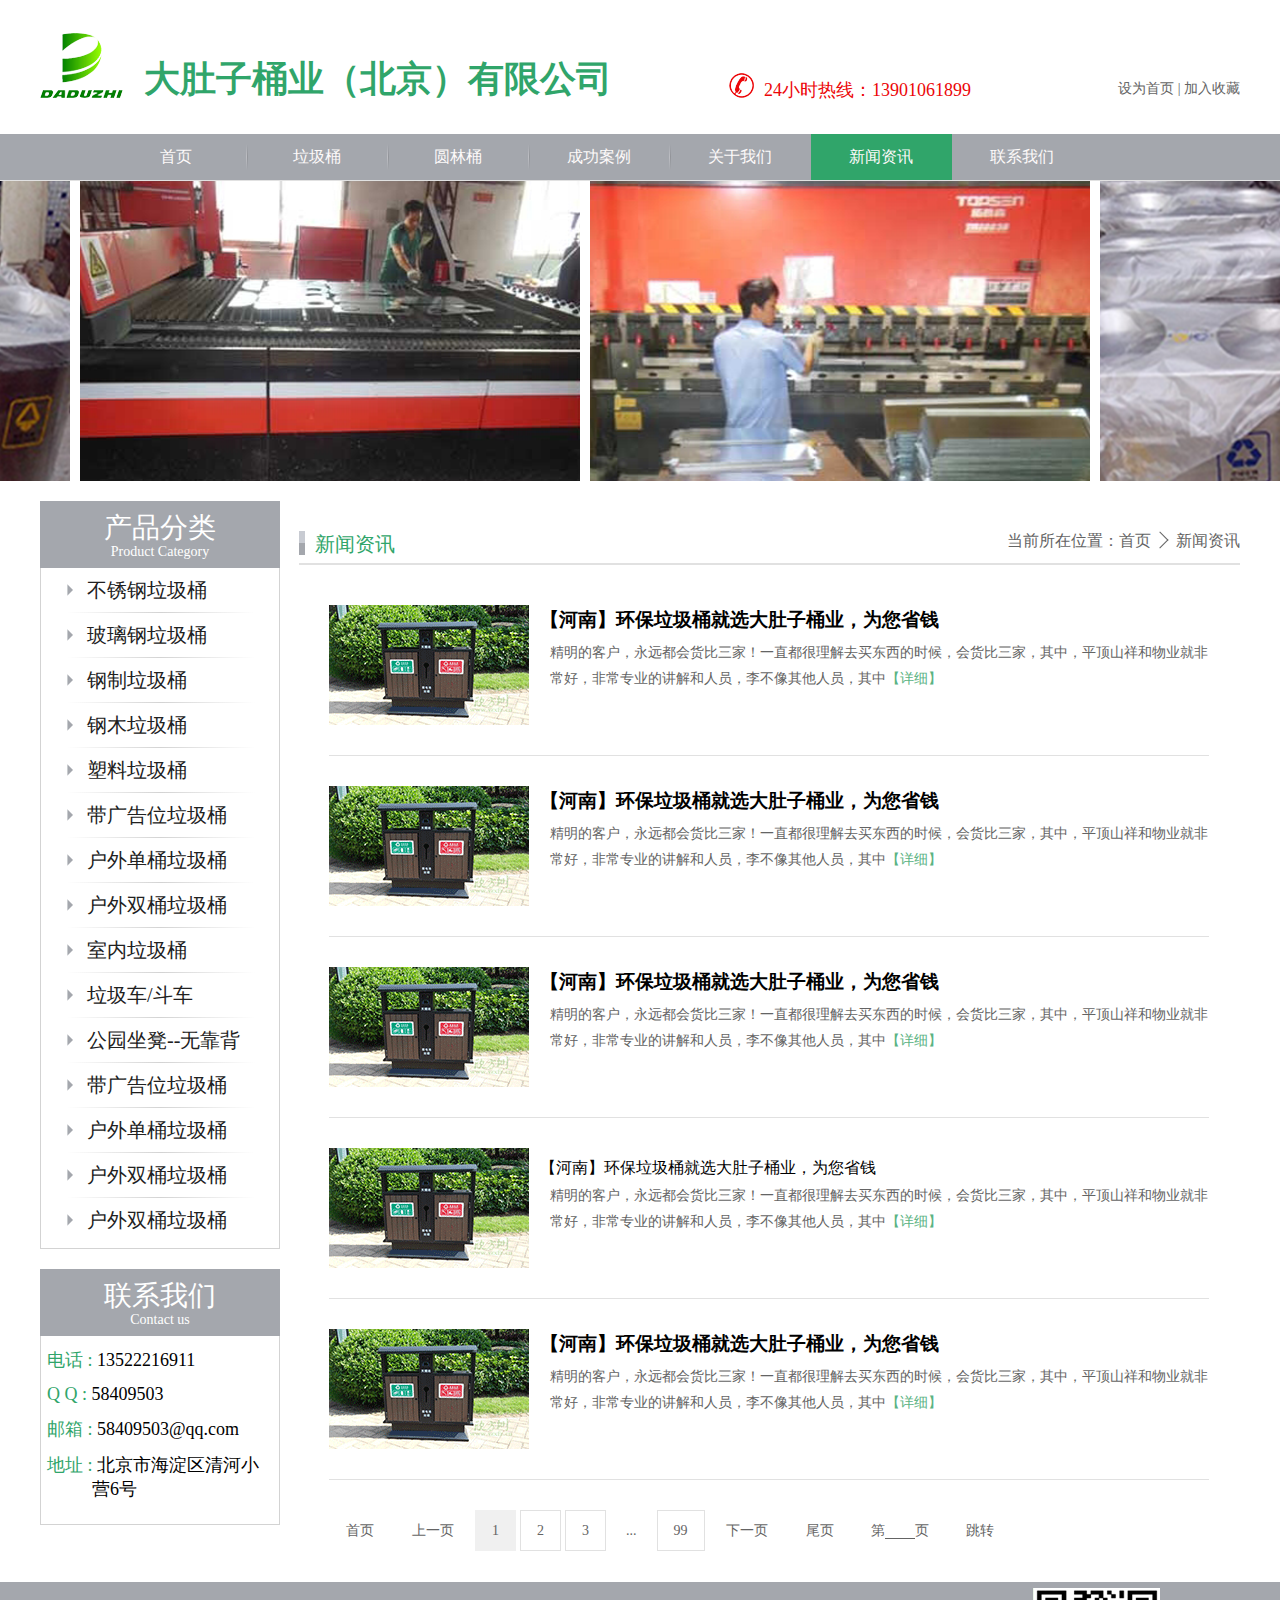
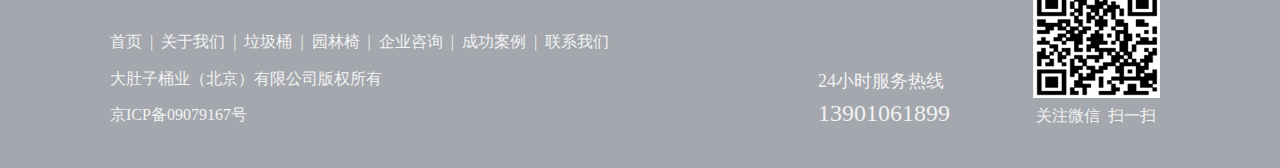
<file: 大肚子/news.html>
<!DOCTYPE>
<html>
	<head>
		<meta charset="UTF-8">
		<title>新闻资讯</title>
		<link rel="stylesheet" type="text/css" href="css/news.css">
		<link rel="stylesheet" type="text/css" href="css/common.css">
		<!--[if lt IE9]> 
<script src="http://apps.bdimg.com/libs/html5shiv/3.7/html5shiv.min.js"></script>
<![endif]-->
	</head>
	<body>
		<header>
			<a href="javascript:void(0);"><div class="logo"></div></a>
			<a href="javascript:void(0);"><h1>大肚子桶业（北京）有限公司</h1></a>
			<div><img src="images/tell.png"><span>24小时热线：13901061899</span></div>
			<div><a href="javascript:void(0);">设为首页</a> | <a href="javascript:void(0);">加入收藏</a></div>
		</header>
		<nav class="Nav">
			<div class="Nav_div">
				<!-- 第一个i不能改 -->
				<i id="i_none"></i>
				<a href="index.html">首页</a>
				<i></i>
				<a href="rubbish.html">垃圾桶</a>
				<i></i>
				<a href="#">圆林桶</a>
				<!-- 指定a标签（在指定第2个到最后的某个a标签的样式id设定） -->
				<i></i>
				<a href="success.html">成功案例</a>
				<i></i>

				<a href="about.html">关于我们</a>
				<i id="i_touMing"></i>
				<a href="news.html" id="Nav_div_a">新闻资讯</a>
				<i id="i_none"></i>
				<a href="contact.html">联系我们</a>
				<!-- 最后一个i不能改 -->
				<i id="i_none"></i>
			</div>
		</nav>

		<div id="Sec">
			<ul>
				<li><a href="javascript:void(0);"><img src="images/pic1.png" width="100%" height="100%"/></a></li>
				<li><a href="javascript:void(0);"><img src="images/pic2.png" width="100%" height="100%"/></a></li>
				<li><a href="javascript:void(0);"><img src="images/pic3.png" width="100%" height="100%"/></a></li>
			</ul>
			<a href="javascript:void(0);" class="Sec_prev"></a>
			<a href="javascript:void(0);" class="Sec_next"></a>
		</div>
		<section>
			<div class="section_l">

				<div class="category">
					<div>产品分类</div>
					<div>Product Category</div>
				</div>
				<ul class="tab">
					<li>
						<a href="javascript:void(0)"><div class="jiantou"></div><div class="text">不锈钢垃圾桶</div></a>
						<div class="gray_line"></div>
					</li>
					<li>
						<a href="javascript:void(0)"><div class="jiantou"></div><div class="text">玻璃钢垃圾桶</div></a>
						<div class="gray_line"></div>
					</li>
					<li>
						<a href="javascript:void(0)"><div class="jiantou"></div><div class="text">钢制垃圾桶</div></a>
						<div class="gray_line"></div>
					</li>
					<li>
						<a href="javascript:void(0)"><div class="jiantou"></div><div class="text">钢木垃圾桶</div></a>
						<div class="gray_line"></div>
					</li>
					<li>
						<a href="javascript:void(0)"><div class="jiantou"></div><div class="text">塑料垃圾桶</div></a>
						<div class="gray_line"></div>
					</li>
					<li>
						<a href="javascript:void(0)"><div class="jiantou"></div><div class="text">带广告位垃圾桶</div></a>
						<div class="gray_line"></div>
					</li>
					<li>
						<a href="javascript:void(0)"><div class="jiantou"></div><div class="text">户外单桶垃圾桶</div></a>
						<div class="gray_line"></div>
					</li>
					<li>
						<a href="javascript:void(0)"><div class="jiantou"></div><div class="text">户外双桶垃圾桶</div></a>
						<div class="gray_line"></div>
					</li>
					<li>
						<a href="javascript:void(0)"><div class="jiantou"></div><div class="text">室内垃圾桶</div></a>
						<div class="gray_line"></div>
					</li>
					<li>
						<a href="javascript:void(0)"><div class="jiantou"></div><div class="text">垃圾车/斗车</div></a>
						<div class="gray_line"></div>
					</li>
					<li>
						<a href="javascript:void(0)"><div class="jiantou"></div><div class="text">公园坐凳--无靠背</div></a>
						<div class="gray_line"></div>
					</li>
					<li>
						<a href="javascript:void(0)"><div class="jiantou"></div><div class="text">带广告位垃圾桶</div></a>
						<div class="gray_line"></div>
					</li>
					<li>
						<a href="javascript:void(0)"><div class="jiantou"></div><div class="text">户外单桶垃圾桶</div></a>
						<div class="gray_line"></div>
					</li>
					<li>
						<a href="javascript:void(0)"><div class="jiantou"></div><div class="text">户外双桶垃圾桶</div></a>
						<div class="gray_line"></div>
					</li>
					<li>
						<a href="javascript:void(0)" class="noborder"><div class="jiantou"></div><div class="text">户外双桶垃圾桶</div></a>
					</li>
				</ul>
				<!-- 沈俊辰 -->
				<div class="category" style="margin-top:20px;">
					<div>联系我们</div>
					<div>Contact us</div>
				</div>
				<ul class="tab_us">
					<li><span>电话 : </span>13522216911</li>
					<li><span>Q Q : </span>58409503</li>
					<li><span>邮箱 : </span>58409503@qq.com</li>
					<li><span>地址 : </span>北京市海淀区清河小<br/>&nbsp;&nbsp;&nbsp;&nbsp;&nbsp;&nbsp;&nbsp;&nbsp;&nbsp;&nbsp;<i>营6号</i></li>
				</ul>
			</div>

			<div class="section_r">
				<div class="success">
					<div class="success_l">
						<div class="bian">
							<div></div>
							<div></div>
						</div>
						<span>新闻资讯</span>
					</div>
					<div class="success_r">
						<span>当前所在位置：</span><span><a href="index.html">首页</a></span><i></i><span><a href="javascript:void(0)">新闻资讯</a></span>
					</div>
				</div>
				<ul class="news-content">
					<li>
						<img src="images/cot1.png">
						<div class="jieshao">
							<a href="javascript:void(0);"><h3>【河南】环保垃圾桶就选大肚子桶业，为您省钱</h3></a>
							<p>精明的客户，永远都会货比三家！一直都很理解去买东西的时候，会货比三家，其中，平顶山祥和物业就非常好，非常专业的讲解和人员，李不像其他人员，其中<span><a href="javascript:void(0);">【详细】</a></span></p>
						</div>					
					</li>
					<li>
						<img src="images/cot1.png">
						<div class="jieshao">
							<a href="javascript:void(0);"><h3>【河南】环保垃圾桶就选大肚子桶业，为您省钱</h3></a>
							<p>精明的客户，永远都会货比三家！一直都很理解去买东西的时候，会货比三家，其中，平顶山祥和物业就非常好，非常专业的讲解和人员，李不像其他人员，其中<span><a href="javascript:void(0);">【详细】</a></span></p>
						</div>					
					</li>
					<li>
						<img src="images/cot1.png">
						<div class="jieshao">
							<a href="javascript:void(0);"><h3>【河南】环保垃圾桶就选大肚子桶业，为您省钱</h3></a>
							<p>精明的客户，永远都会货比三家！一直都很理解去买东西的时候，会货比三家，其中，平顶山祥和物业就非常好，非常专业的讲解和人员，李不像其他人员，其中<span><a href="javascript:void(0);">【详细】</a></span></p>
						</div>					
					</li>
					<li>
						<img src="images/cot1.png">
						<div class="jieshao">
							<a href="javascript:void(0);">【河南】环保垃圾桶就选大肚子桶业，为您省钱<h3></h3></a>
							<p>精明的客户，永远都会货比三家！一直都很理解去买东西的时候，会货比三家，其中，平顶山祥和物业就非常好，非常专业的讲解和人员，李不像其他人员，其中<span><a href="javascript:void(0);">【详细】</a></span></p>
						</div>					
					</li>
					<li>
						<img src="images/cot1.png">
						<div class="jieshao">
							<a href="javascript:void(0);"><h3>【河南】环保垃圾桶就选大肚子桶业，为您省钱</h3></a>
							<p>精明的客户，永远都会货比三家！一直都很理解去买东西的时候，会货比三家，其中，平顶山祥和物业就非常好，非常专业的讲解和人员，李不像其他人员，其中<span><a href="javascript:void(0);">【详细】</a></span></p>
						</div>
					</li>
				</ul>
				<div class="fanye">
					<span class="home Page">首页</span>
					<span class="Page_up">上一页</span>
					<span class="ye_num" id="num">1</span>
					<span class="ye_num">2</span>
					<span class="ye_num">3</span>
					<i>...</i>
					<span class="ye_num">99</span>
					<span class="Page_down">下一页</span>
					<span class="Trailer Page">尾页</span>
					<i>第<input type="text">页</i>
					<span class="skip">跳转</span>
				</div>
			</div>
		</section>

		<footer>
			<div class="footer_about">
				<div class="footer_l">
					<div style="height:21px">
						<a href="index.html">首页</a><span>&nbsp;&nbsp;|&nbsp;</span>
						<a href="about.html">关于我们</a><span>&nbsp;&nbsp;|&nbsp;</span>
						<a href="rubbish.html">垃圾桶</a><span>&nbsp;&nbsp;|&nbsp;</span>
						<a href="#">园林椅</a><span>&nbsp;&nbsp;|&nbsp;</span>
						<a href="news.html">企业咨询</a><span>&nbsp;&nbsp;|&nbsp;</span>
						<a href="success.html">成功案例</a><span>&nbsp;&nbsp;|&nbsp;</span>
						<a href="contact.html">联系我们</a>
					</div>
					
					<p style="height:20px">大肚子桶业（北京）有限公司版权所有</p>
					<p style="height:19px">京ICP备09079167号</p>
				</div>
				<div class="footer_c">
					<p style="height:22px">24小时服务热线</p>
					<span style="height:26px">13901061899</span>
				</div>
				<div class="footer_r">
					<img src="images/erweima.png" alt="">
					<p>关注微信&nbsp;&nbsp;扫一扫</p>
				</div>
			</div>
		</footer>
	</body>
	<script type="text/javascript" src="js/common.js"></script>
</html>
</file>
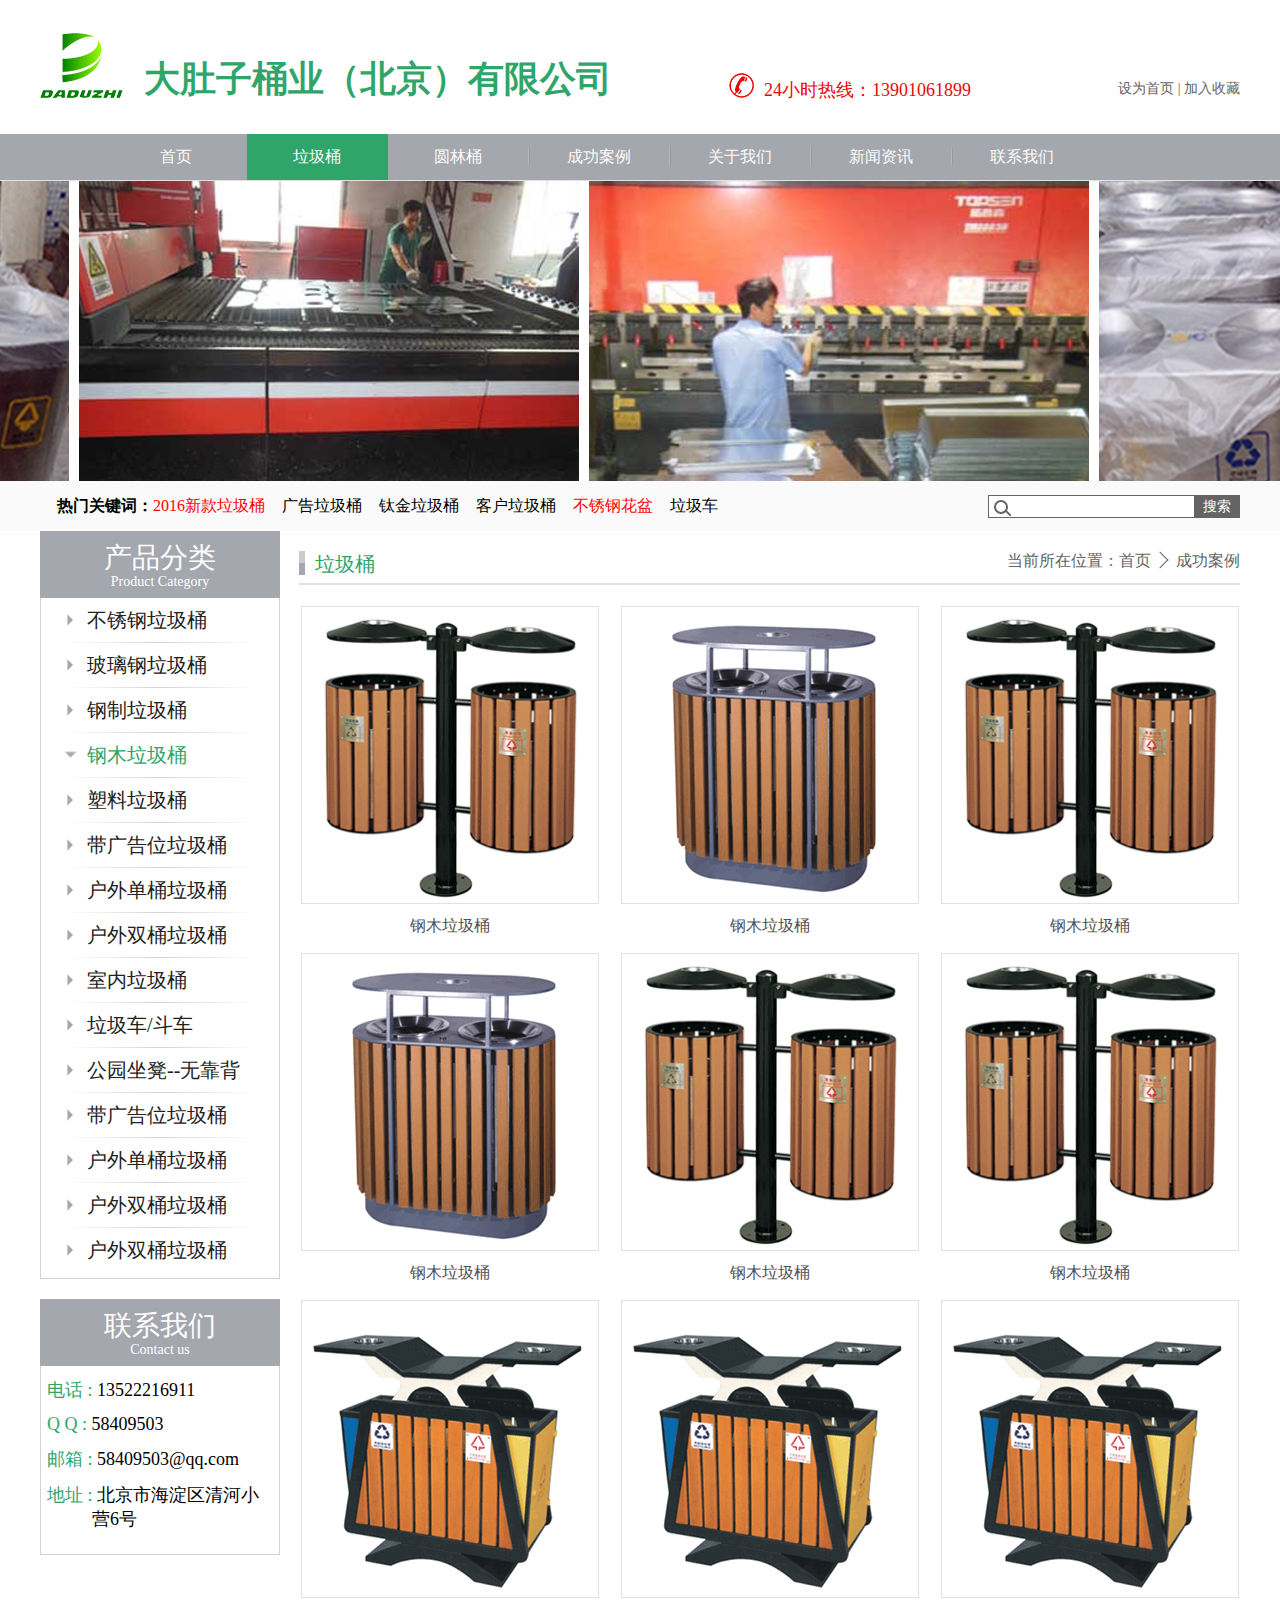
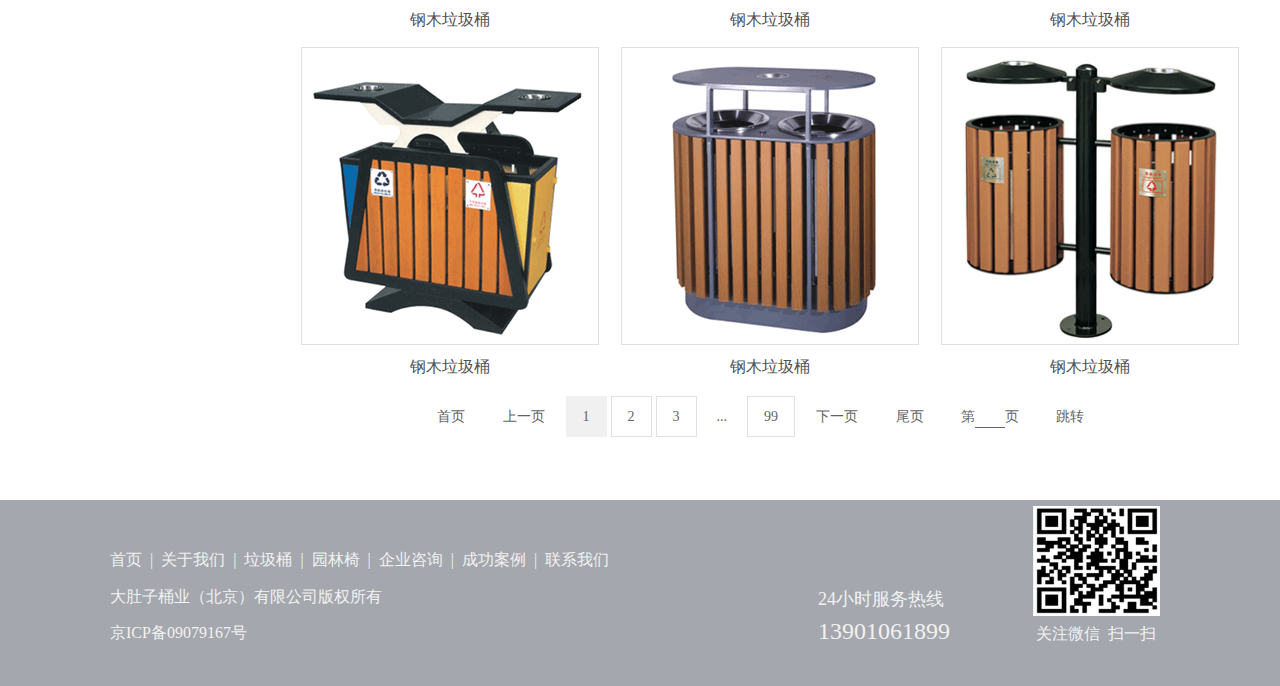
<file: 大肚子/rubbish.html>
<!DOCTYPE>
<html>
	<head>
		<meta charset="UTF-8">
		<title>垃圾桶</title>
		<link rel="stylesheet" type="text/css" href="css/rubbish.css">
		<link rel="stylesheet" type="text/css" href="css/common.css">
		<!--[if lt IE9]> 
<script src="http://apps.bdimg.com/libs/html5shiv/3.7/html5shiv.min.js"></script>
<![endif]-->
	</head>
	<body>

		<header>
			<a href="javascript:void(0);"><div class="logo"></div></a>
			<a href="javascript:void(0);"><h1>大肚子桶业（北京）有限公司</h1></a>
			<div><img src="images/tell.png"><span>24小时热线：13901061899</span></div>
			<div><a href="javascript:void(0);">设为首页</a> | <a href="javascript:void(0);">加入收藏</a></div>
		</header>

		<nav class="Nav">
			<div class="Nav_div">
				<!-- 第一个i不能改 -->
				<i id="i_none"></i>
				<a href="index.html">首页</a>
				<i id="i_touMing"></i>
				<a href="rubbish.html" id="Nav_div_a">垃圾桶</a>
				<i id="i_none"></i>
				<a href="#">圆林桶</a>
				<!-- 指定a标签（在指定第2个到最后的某个a标签的样式id设定） -->
				<i></i>
				<a href="success.html">成功案例</a>
				<i></i>
				<a href="about.html">关于我们</a>
				<i></i>
				<a href="news.html">新闻资讯</a>
				<i></i>
				<a href="contact.html">联系我们</a>
				<!-- 最后一个i不能改 -->
				<i id="i_none"></i>
			</div>
		</nav>

		<div id="Sec">
			<ul>
				<li><a href="javascript:void(0);"><img src="images/pic1.png" width="100%" height="100%"/></a></li>
				<li><a href="javascript:void(0);"><img src="images/pic2.png" width="100%" height="100%"/></a></li>
				<li><a href="javascript:void(0);"><img src="images/pic3.png" width="100%" height="100%"/></a></li>
			</ul>
			<a href="javascript:void(0);" class="Sec_prev"></a>
			<a href="javascript:void(0);" class="Sec_next"></a>
		</div>
		<div class="big">
		<div class="blues">
			<ol class="hot">
				<li class="hot_ci">热门关键词：</li>
				<a href="javascript(0)"><li class="hot_tong hot_color">2016新款垃圾桶</li></a>
				<a href="javascript(0)"><li>广告垃圾桶</li></a>
				<a href="javascript(0)"><li>钛金垃圾桶</li></a>
				<a href="javascript(0)"><li>客户垃圾桶</li></a>
				<a href="javascript(0)"><li class="hot_color">不锈钢花盆</li></a>
				<a href="javascript(0)"><li>垃圾车</li></a>
			</ol>
			<div class="seek">
				<form action="" method="get">
					<input type="text">
					<input type="button" value="搜索">
				</form>
				<div class="fangDaJing"></div>
			</div>
		</div>
		</div>
		<section>
			<div class="section_l">

				<div class="category">
					<div>产品分类</div>
					<div>Product Category</div>
				</div>
				<ul class="tab">
					<li>
						<a href="javascript:void(0)"><div class="jiantou"></div><div class="text">不锈钢垃圾桶</div></a>
						<div class="gray_line"></div>
					</li>
					<li>
						<a href="javascript:void(0)"><div class="jiantou"></div><div class="text">玻璃钢垃圾桶</div></a>
						<div class="gray_line"></div>
					</li>
					<li>
						<a href="javascript:void(0)"><div class="jiantou"></div><div class="text">钢制垃圾桶</div></a>
						<div class="gray_line"></div>
					</li>
					<li>
						<a href="javascript:void(0)" class="hover"><div class="jiantou jiantou1"></div><div class="text">钢木垃圾桶</div></a>
						<div class="gray_line"></div>
					</li>
					<li>
						<a href="javascript:void(0)"><div class="jiantou"></div><div class="text">塑料垃圾桶</div></a>
						<div class="gray_line"></div>
					</li>
					<li>
						<a href="javascript:void(0)"><div class="jiantou"></div><div class="text">带广告位垃圾桶</div></a>
						<div class="gray_line"></div>
					</li>
					<li>
						<a href="javascript:void(0)"><div class="jiantou"></div><div class="text">户外单桶垃圾桶</div></a>
						<div class="gray_line"></div>
					</li>
					<li>
						<a href="javascript:void(0)"><div class="jiantou"></div><div class="text">户外双桶垃圾桶</div></a>
						<div class="gray_line"></div>
					</li>
					<li>
						<a href="javascript:void(0)"><div class="jiantou"></div><div class="text">室内垃圾桶</div></a>
						<div class="gray_line"></div>
					</li>
					<li>
						<a href="javascript:void(0)"><div class="jiantou"></div><div class="text">垃圾车/斗车</div></a>
						<div class="gray_line"></div>
					</li>
					<li>
						<a href="javascript:void(0)"><div class="jiantou"></div><div class="text">公园坐凳--无靠背</div></a>
						<div class="gray_line"></div>
					</li>
					<li>
						<a href="javascript:void(0)"><div class="jiantou"></div><div class="text">带广告位垃圾桶</div></a>
						<div class="gray_line"></div>
					</li>
					<li>
						<a href="javascript:void(0)"><div class="jiantou"></div><div class="text">户外单桶垃圾桶</div></a>
						<div class="gray_line"></div>
					</li>
					<li>
						<a href="javascript:void(0)"><div class="jiantou"></div><div class="text">户外双桶垃圾桶</div></a>
						<div class="gray_line"></div>
					</li>
					<li>
						<a href="javascript:void(0)" class="noborder"><div class="jiantou"></div><div class="text">户外双桶垃圾桶</div></a>
					</li>
				</ul>

				<div class="category" style="margin-top:20px;">
					<div>联系我们</div>
					<div>Contact us</div>
				</div>
				<ul class="tab_us">
					<li><span>电话 : </span>13522216911</li>
					<li><span>Q Q : </span>58409503</li>
					<li><span>邮箱 : </span>58409503@qq.com</li>
					<li><span>地址 : </span>北京市海淀区清河小<br/>&nbsp;&nbsp;&nbsp;&nbsp;&nbsp;&nbsp;&nbsp;&nbsp;&nbsp;&nbsp;<i>营6号</i></li>
				</ul>
			</div>

			<div class="section_r">
				<div class="success">
					<div class="success_l">
						<div class="bian">
							<div></div>
							<div></div>
						</div>
						<span>垃圾桶</span>
					</div>
					<div class="success_r">
						<span>当前所在位置：</span><span><a href="index.html">首页</a></span><i></i><span><a href="javascript:void(0)">成功案例</a></span>
					</div>
				</div>
				<div class="royalblue">
					<ul class="blues">
						<li><a href="rubbishTwo.html"><img src="images/6.png" alt="钢木垃圾桶"><h2>钢木垃圾桶</h2></li></a>
						<li><a href="rubbishTwo.html"><img src="images/7.png" alt="钢木垃圾桶"><h2>钢木垃圾桶</h2></li></a>
						<li><a href="rubbishTwo.html"><img src="images/6.png" alt="钢木垃圾桶"><h2>钢木垃圾桶</h2></li></a>
						<li><a href="rubbishTwo.html"><img src="images/7.png" alt="钢木垃圾桶"><h2>钢木垃圾桶</h2></li></a>
						<li><a href="rubbishTwo.html"><img src="images/6.png" alt="钢木垃圾桶"><h2>钢木垃圾桶</h2></li></a>
						<li><a href="rubbishTwo.html"><img src="images/6.png" alt="钢木垃圾桶"><h2>钢木垃圾桶</h2></li></a>
						<li><a href="rubbishTwo.html"><img src="images/8.png" alt="钢木垃圾桶"><h2>钢木垃圾桶</h2></li></a>
						<li><a href="rubbishTwo.html"><img src="images/8.png" alt="钢木垃圾桶"><h2>钢木垃圾桶</h2></li></a>
						<li><a href="rubbishTwo.html"><img src="images/8.png" alt="钢木垃圾桶"><h2>钢木垃圾桶</h2></li></a>
						<li><a href="rubbishTwo.html"><img src="images/8.png" alt="钢木垃圾桶"><h2>钢木垃圾桶</h2></li></a>
						<li><a href="rubbishTwo.html"><img src="images/7.png" alt="钢木垃圾桶"><h2>钢木垃圾桶</h2></li></a>
						<li><a href="rubbishTwo.html"><img src="images/6.png" alt="钢木垃圾桶"><h2>钢木垃圾桶</h2></li></a>
					</ul>	
				</div>
				<div class="fanye">
					<span class="first_ye">首页</span>
					<span class="Page_up">上一页</span>
					<span class="ye_num" id="num">1</span>
					<span class="ye_num">2</span>
					<span class="ye_num">3</span>
					<i>...</i>
					<span class="ye_num">99</span>
					<span class="Page_down">下一页</span>
					<span class="last_ye">尾页</span>
					<i>第<input type="text">页</i>
					<span class="go">跳转</span>
				</div>
			</div>
			
		</section>

		<footer>
			<div class="footer_about">
				<div class="footer_l">
					<div style="height:21px">
						<a href="index.html">首页</a><span>&nbsp;&nbsp;|&nbsp;</span>
						<a href="about.html">关于我们</a><span>&nbsp;&nbsp;|&nbsp;</span>
						<a href="rubbish.html">垃圾桶</a><span>&nbsp;&nbsp;|&nbsp;</span>
						<a href="#">园林椅</a><span>&nbsp;&nbsp;|&nbsp;</span>
						<a href="news.html">企业咨询</a><span>&nbsp;&nbsp;|&nbsp;</span>
						<a href="success.html">成功案例</a><span>&nbsp;&nbsp;|&nbsp;</span>
						<a href="contact.html">联系我们</a>
					</div>
					
					<p style="height:20px">大肚子桶业（北京）有限公司版权所有</p>
					<p style="height:19px">京ICP备09079167号</p>
				</div>
				<div class="footer_c">
					<p style="height:22px">24小时服务热线</p>
					<span style="height:26px">13901061899</span>
				</div>
				<div class="footer_r">
					<img src="images/erweima.png" alt="">
					<p>关注微信&nbsp;&nbsp;扫一扫</p>
				</div>
			</div>
		</footer>
	</body>
	<script type="text/javascript" src="js/common.js"></script>
</html>
</file>
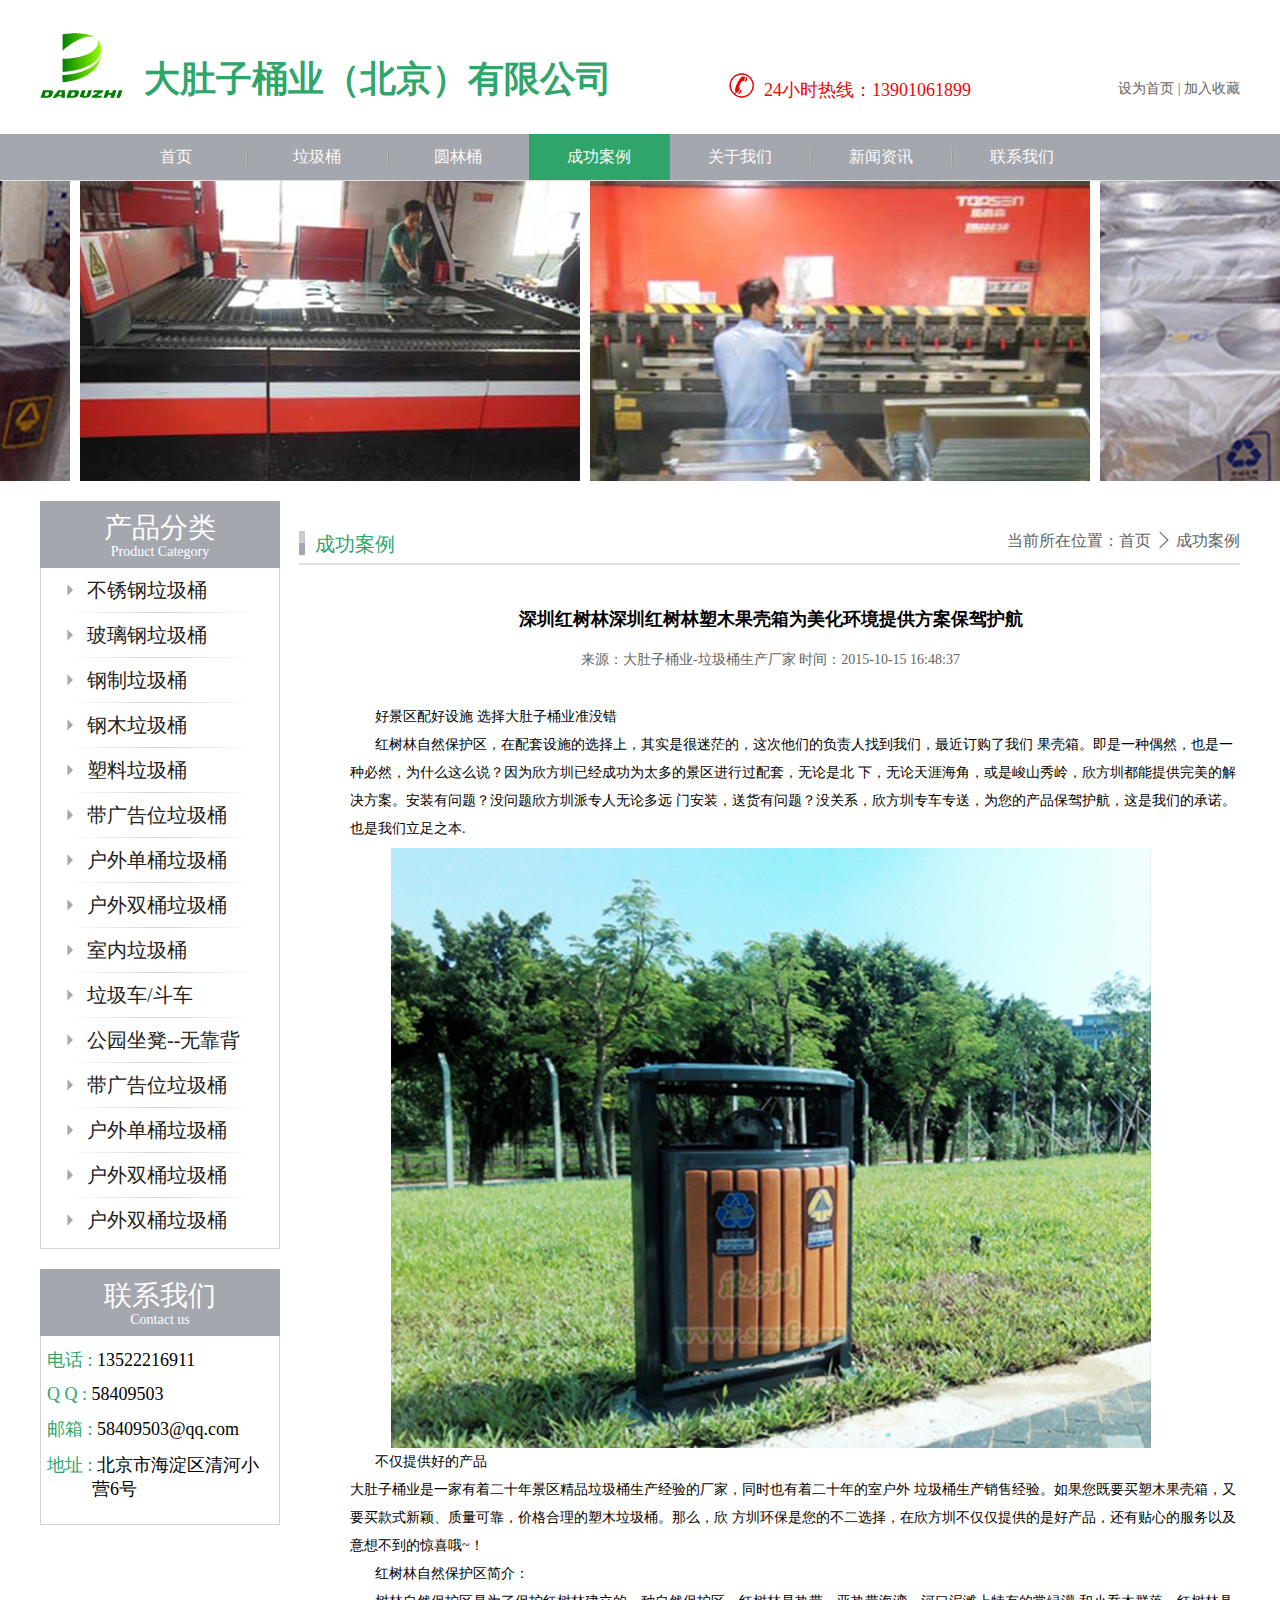
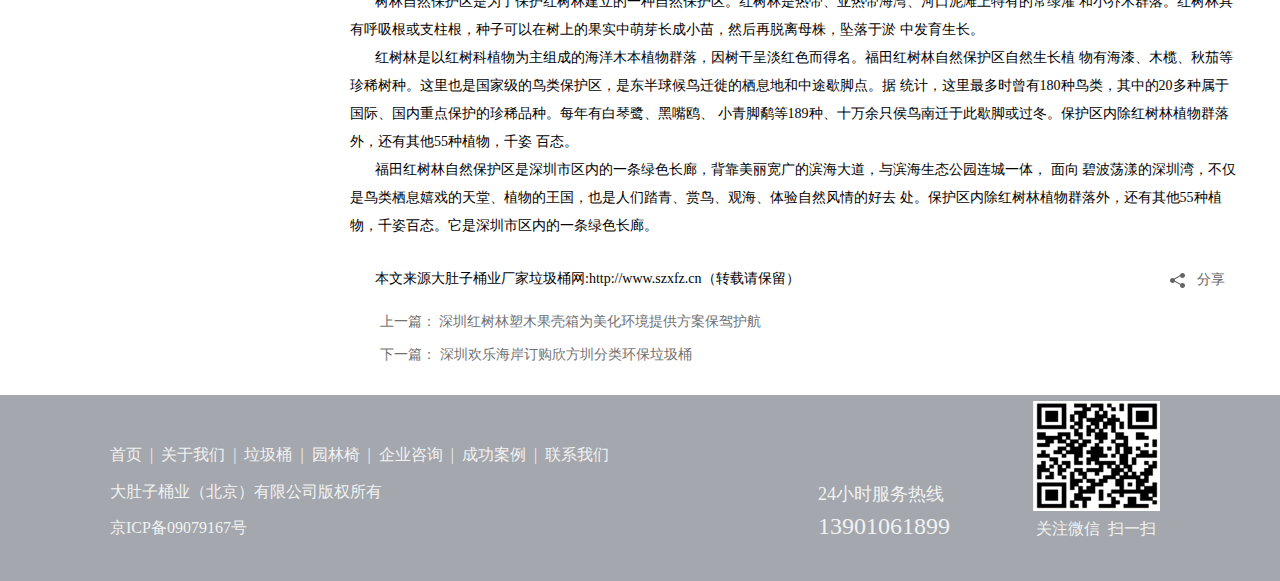
<file: 大肚子/successThree.html>
<!DOCTYPE>
<html>
	<head>
		<meta charset="UTF-8">
		<title>成功案例</title>
		<link rel="stylesheet" type="text/css" href="css/successThree.css">
		<link rel="stylesheet" type="text/css" href="css/common.css">
		<!--[if lt IE9]> 
<script src="http://apps.bdimg.com/libs/html5shiv/3.7/html5shiv.min.js"></script>
<![endif]-->
	</head>
	<body>

		<header>
			<a href="javascript:void(0);"><div class="logo"></div></a>
			<a href="javascript:void(0);"><h1>大肚子桶业（北京）有限公司</h1></a>
			<div><img src="images/tell.png"><span>24小时热线：13901061899</span></div>
			<div><a href="javascript:void(0);">设为首页</a> | <a href="javascript:void(0);">加入收藏</a></div>
		</header>

		<nav class="Nav">
			<div class="Nav_div">
				<!-- 第一个i不能改 -->
				<i id="i_none"></i>
				<a href="index.html">首页</a>
				<i></i>
				<a href="rubbish.html">垃圾桶</a>
				<i></i>
				<a href="#">圆林桶</a>
				<!-- 指定a标签（在指定第2个到最后的某个a标签的样式id设定） -->
				<i id="i_touMing"></i>
				<a href="success.html" id="Nav_div_a">成功案例</a>
				<i id="i_none"></i>

				<a href="about.html">关于我们</a>
				<i></i>
				<a href="news.html">新闻资讯</a>
				<i></i>
				<a href="contact.html">联系我们</a>
				<!-- 最后一个i不能改 -->
				<i id="i_none"></i>
			</div>
		</nav>

		<div id="Sec">
			<ul>
				<li><a href="javascript:void(0);"><img src="images/pic1.png" width="100%" height="100%"/></a></li>
				<li><a href="javascript:void(0);"><img src="images/pic2.png" width="100%" height="100%"/></a></li>
				<li><a href="javascript:void(0);"><img src="images/pic3.png" width="100%" height="100%"/></a></li>
			</ul>
			<a href="javascript:void(0);" class="Sec_prev"></a>
			<a href="javascript:void(0);" class="Sec_next"></a>
		</div>
		<section>
			<div class="section_l">

				<div class="category">
					<div>产品分类</div>
					<div>Product Category</div>
				</div>
				<ul class="tab">
					<li>
						<a href="javascript:void(0)"><div class="jiantou"></div><div class="text">不锈钢垃圾桶</div></a>
						<div class="gray_line"></div>
					</li>
					<li>
						<a href="javascript:void(0)"><div class="jiantou"></div><div class="text">玻璃钢垃圾桶</div></a>
						<div class="gray_line"></div>
					</li>
					<li>
						<a href="javascript:void(0)"><div class="jiantou"></div><div class="text">钢制垃圾桶</div></a>
						<div class="gray_line"></div>
					</li>
					<li>
						<a href="javascript:void(0)"><div class="jiantou"></div><div class="text">钢木垃圾桶</div></a>
						<div class="gray_line"></div>
					</li>
					<li>
						<a href="javascript:void(0)"><div class="jiantou"></div><div class="text">塑料垃圾桶</div></a>
						<div class="gray_line"></div>
					</li>
					<li>
						<a href="javascript:void(0)"><div class="jiantou"></div><div class="text">带广告位垃圾桶</div></a>
						<div class="gray_line"></div>
					</li>
					<li>
						<a href="javascript:void(0)"><div class="jiantou"></div><div class="text">户外单桶垃圾桶</div></a>
						<div class="gray_line"></div>
					</li>
					<li>
						<a href="javascript:void(0)"><div class="jiantou"></div><div class="text">户外双桶垃圾桶</div></a>
						<div class="gray_line"></div>
					</li>
					<li>
						<a href="javascript:void(0)"><div class="jiantou"></div><div class="text">室内垃圾桶</div></a>
						<div class="gray_line"></div>
					</li>
					<li>
						<a href="javascript:void(0)"><div class="jiantou"></div><div class="text">垃圾车/斗车</div></a>
						<div class="gray_line"></div>
					</li>
					<li>
						<a href="javascript:void(0)"><div class="jiantou"></div><div class="text">公园坐凳--无靠背</div></a>
						<div class="gray_line"></div>
					</li>
					<li>
						<a href="javascript:void(0)"><div class="jiantou"></div><div class="text">带广告位垃圾桶</div></a>
						<div class="gray_line"></div>
					</li>
					<li>
						<a href="javascript:void(0)"><div class="jiantou"></div><div class="text">户外单桶垃圾桶</div></a>
						<div class="gray_line"></div>
					</li>
					<li>
						<a href="javascript:void(0)"><div class="jiantou"></div><div class="text">户外双桶垃圾桶</div></a>
						<div class="gray_line"></div>
					</li>
					<li>
						<a href="javascript:void(0)" class="noborder"><div class="jiantou"></div><div class="text">户外双桶垃圾桶</div></a>
					</li>
				</ul>

				<div class="category" style="margin-top:20px;">
					<div>联系我们</div>
					<div>Contact us</div>
				</div>
				<ul class="tab_us">
					<li><span>电话 : </span>13522216911</li>
					<li><span>Q Q : </span>58409503</li>
					<li><span>邮箱 : </span>58409503@qq.com</li>
					<li><span>地址 : </span>北京市海淀区清河小<br/>&nbsp;&nbsp;&nbsp;&nbsp;&nbsp;&nbsp;&nbsp;&nbsp;&nbsp;&nbsp;<i>营6号</i></li>
				</ul>
				
			</div>
			</div>

			<div class="section_r">
				<div class="success">
					<div class="success_l">
						<div class="bian">
							<div class="biany"></div>
							<div class="biant"></div>
						</div>
						<span>成功案例</span>
					</div>
					<div class="success_r">
						<span>当前所在位置：</span><span><a href="index.html">首页</a></span><i></i><span><a href="javascript:void(0)">成功案例</a></span>
					</div>

	
				</div>


			<div class="Glasses">
				<h3>深圳红树林深圳红树林塑木果壳箱为美化环境提供方案保驾护航</h3>
				<span>来源：大肚子桶业-垃圾桶生产厂家 时间：2015-10-15 16:48:37</span>
					<p class="pTop">好景区配好设施 选择大肚子桶业准没错</p><p>
     			红树林自然保护区，在配套设施的选择上，其实是很迷茫的，这次他们的负责人找到我们，最近订购了我们<JP04>	</JP04>		果壳箱。即是一种偶然，也是一种必然，为什么这么说？因为欣方圳已经成功为太多的景区进行过配套，无论是北			下，无论天涯海角，或是峻山秀岭，欣方圳都能提供完美的解决方案。安装有问题？没问题欣方圳派专人无论多远			门安装，送货有问题？没关系，欣方圳专车专送，为您的产品保驾护航，这是我们的承诺。也是我们立足之本.
     			<div class="lajitong"></div>
     			<p>
     			不仅提供好的产品<br>大肚子桶业是一家有着二十年景区精品垃圾桶生产经验的厂家，同时也有着二十年的室户外	垃圾桶生产销售经验。如果您既要买塑木果壳箱，又要买款式新颖、质量可靠，价格合理的塑木垃圾桶。那么，欣	方圳环保是您的不二选择，在欣方圳不仅仅提供的是好产品，还有贴心的服务以及意想不到的惊喜哦~！
     			</p>
     			<p>
     			红树林自然保护区简介：</p><p>
     			树林自然保护区是为了保护红树林建立的一种自然保护区。红树林是热带、亚热带海湾、河口泥滩上特有的常绿灌			和小乔木群落。红树林具有呼吸根或支柱根，种子可以在树上的果实中萌芽长成小苗，然后再脱离母株，坠落于淤		中发育生长。
     			</p>
     			<p>
     			红树林是以红树科植物为主组成的海洋木本植物群落，因树干呈淡红色而得名。福田红树林自然保护区自然生长植	物有海漆、木榄、秋茄等珍稀树种。这里也是国家级的鸟类保护区，是东半球候鸟迁徙的栖息地和中途歇脚点。据	统计，这里最多时曾有180种鸟类，其中的20多种属于国际、国内重点保护的珍稀品种。每年有白琴鹭、黑嘴鸥、	小青脚鹬等189种、十万余只侯鸟南迁于此歇脚或过冬。保护区内除红树林植物群落外，还有其他55种植物，千姿	百态。
     			</p>
     			<p>
     			福田红树林自然保护区是深圳市区内的一条绿色长廊，背靠美丽宽广的滨海大道，与滨海生态公园连城一体，	面向	碧波荡漾的深圳湾，不仅是鸟类栖息嬉戏的天堂、植物的王国，也是人们踏青、赏鸟、观海、体验自然风情的好去	处。保护区内除红树林植物群落外，还有其他55种植物，千姿百态。它是深圳市区内的一条绿色长廊。
     			</p>
   				<p class="Ptopp">本文来源大肚子桶业厂家垃圾桶网:http://www.szxfz.cn（转载请保留）</p>
   				<div class="fenxiang">
   				<img src="images/fenxiang.png" alt="">
   				<span class="fx">分享</span>	
   				</div>
   				<span class="pian1"><a href="#">上一篇： 深圳红树林塑木果壳箱为美化环境提供方案保驾护航</a></span>
   				<i class="pian2"><a href="#">下一篇： 深圳欢乐海岸订购欣方圳分类环保垃圾桶</a></i>
				</div>


			</div>
		</section>

		<footer>
			<div class="footer_about">
				<div class="footer_l">
					<div style="height:21px">
						<a href="index.html">首页</a><span>&nbsp;&nbsp;|&nbsp;</span>
						<a href="about.html">关于我们</a><span>&nbsp;&nbsp;|&nbsp;</span>
						<a href="rubbish.html">垃圾桶</a><span>&nbsp;&nbsp;|&nbsp;</span>
						<a href="#">园林椅</a><span>&nbsp;&nbsp;|&nbsp;</span>
						<a href="news.html">企业咨询</a><span>&nbsp;&nbsp;|&nbsp;</span>
						<a href="success.html">成功案例</a><span>&nbsp;&nbsp;|&nbsp;</span>
						<a href="contact.html">联系我们</a>
					</div>
					
					<p style="height:20px">大肚子桶业（北京）有限公司版权所有</p>
					<p style="height:19px">京ICP备09079167号</p>
				</div>
				<div class="footer_c">
					<p style="height:22px">24小时服务热线</p>
					<span style="height:26px">13901061899</span>
				</div>
				<div class="footer_r">
					<img src="images/erweima.png" alt="">
					<p>关注微信&nbsp;&nbsp;扫一扫</p>
				</div>
			</div>
		</footer>
	</body>
	<script type="text/javascript" src="js/common.js"></script>
</html>
</file>
<file: 大肚子/css/index.css>
/*html5*/
article,aside,dialog,footer,header,section,footer,nav,figure,menu{display:block}
*{
	margin: 0;
	padding: 0;
	list-style: none;
}

a{
	text-decoration: none;
	color: unset;
}
header{
	width: 1200px;
	margin: 0 auto;
	position: relative;
	padding-bottom: 20px;
	font-family: "Microsoft Yahei";
}
.logo{
	width: 83px;
	height: 65px;
	background-image: url(../images/Logo.png);
	position: relative;
	top: 33px;
}
h1{
	display: inline;
	font-size: 36px;
	color: #30a56a;
	position: relative;
	top: -10px;
	left: 104px;
}
header div:nth-child(3){
	position: absolute;
	top: 73px;
	left: 689px;
}
header div:nth-child(3) span{
	position: relative;
	left: 10px;
	top: -2px;
	font-size: 18px;
	color: #ec0608;
}
header div:nth-child(4){
	float: right;
	font-size: 14px;
	margin-top: 15px;
	color: #646464;
}
.set a:hover{
	color: #646464;
	text-decoration: underline;
}

/*轮播图*/
.carrousel{
	width: 100%;
	position: relative;
	min-width:1200px;
}
.carrousel ul li{
	width: 100%;
	position: absolute;
	transition: 1s;
}
.carrousel ul li:nth-child(1){
	width: 100%;
	min-width: 1200px;
	height: 470px;
	background: url(../images/bg1.jpg) no-repeat;
	background-size: 100% 470px;
}
.carrousel ul li:nth-child(2){
	width: 100%;
	min-width: 1200px;
	height: 470px;
	background: url(../images/bg2.jpg) no-repeat;
	background-size: 100% 470px;
	opacity: 0;
}
.carrousel ol{
	width: 1200px;
	height: 470px;
	margin: 0 auto;
}
.carrousel ol li{
	width: 58px;
	height: 75px;
	background-color: rgba(255,255,255,0.3);
	position: absolute;
	top: 50%;
	margin-top: -37px;
	font-size: 35px;
	color: #7f897d;
	line-height: 75px;
	text-align: center;
	cursor: pointer;
}
.carrousel ol li:hover{
	background-color: rgba(0,0,0,0.3);
}
.carrousel ol li:hover .pre{
	border-left: 3px solid white;
	border-bottom: 3px solid white;
}
.carrousel ol li:hover .next{
	border-left: 3px solid white;
	border-bottom: 3px solid white;
}
.pre,.next{
	width: 18px;
	height: 18px;
	border-left: 3px solid #878d87;
	border-bottom: 3px solid #878d87;
	position: absolute;
	left: 50%;
	top: 50%;
	margin: -10px 0px 0px -6px;
}
.pre{
	transform:rotate(45deg);
}
.next{
	transform:rotate(-135deg);
	margin: -10px 0px 0px -16px;

}
.carr_next{
	margin-left: 1142px;
}
/*侧边栏*/
.ceBian{
	width: 1200px;
	margin: 0 auto;
	position: relative;
}
.display{
	width: 240px;
	height: 54px;
	background: #a4a7ad;
	color: white;
	text-align: center;
	overflow: hidden;
	margin-top: 20px;
	padding-top: 13px;
}
.display div:nth-child(1){
	font-size: 28px;
	line-height: 28px;
	font-family: 'Microsoft Yahei';
	margin: 0px 0 3px 0;
}
.display div:nth-child(2){
	line-height: 14px;
	font-size: 14px;
	font-family: 'Microsoft Yahei';
}
.tab{
	width: 240px;
	height: 681px;
	box-sizing: border-box;
	border-left:1px solid lightgray;
	border-right:1px solid lightgray;
	border-bottom:1px solid lightgray;
}
.tab li{
	padding: 0 26px;
}
.tab a{
	font-family: 'Microsoft Yahei';
	font-size: 20px;
	height: 44px;
	line-height: 45px;
	display: block;
	width: 188px;
	color: #212121;
	box-sizing: border-box;
}
.tab a:hover{
	color: #30a56a;
}
.tab a:hover .jiantou{
	transform: rotateZ(90deg);	
}
.tab .noborder{
	border-bottom:0px solid;
}
.jiantou{
	width: 7px;
	height: 12px;
	background: url(../images/jiantou.png);
	margin-top: 16px;
	transition: 0.3s;
}
.text{
	width: 165px;
	margin-left: 13px;
}
.tab li a div{
	float: left;
}
.gray-line{
	width: 188px;
	height: 1px;
	background: linear-gradient(left,white 0%,lightgray 50%,white 100%);
	background: -webkit-linear-gradient(left,white 0%,lightgray 50%,white 100%);
	background: -moz-linear-gradient(left,white 0%,lightgray 50%,white 100%);
	background: -o-linear-gradient(left,white 0%,lightgray 50%,white 100%);
	background: -ms-linear-gradient(left,white 0%,lightgray 50%,white 100%);
}
/*热门关键词*/
.hot{
	width: 100%;
	position: absolute;
	top: 25px;
	left: 237px;
}
.hot li{
	float: left;
	font-size: 16px;
	margin-left: 17px;
}
.hot li:hover{
	color: #fe0202;
}
.hot .hot_ci{
	font-weight: bold;
}
.hot .hot_ci:hover{
	color: #212121;
}
.hot .hot_color{
	color: #fe0202;
}
.hot .hot_tong{
	margin-left: 0px;
}
/*搜索框*/
.seek{
	position: absolute;
	top: 21px;
	right: 0;
}
[type=text]{
	width: 207px;
	height: 23px;
	display: inline-block;
	background-color: #fff;
	outline: none;
	text-indent: 2em;
}
[type=button]{
	width: 46px;
	height: 27px;
	border: none;
	margin-left: -5px;
	font-size: 14px;
	line-height: 14px;
	background: #646464;
	color: white;
	outline: none;
	cursor: pointer;
}
.fangDaJing{
	width: 10px;
	height: 10px;
	border-radius: 50%;
	border: 2px solid #656565;
	position: relative;
	top: -21px;
	left: 6px;
}
.fangDaJing:after{
	content: "";
	display: block;
	width: 2px;
	height: 8px;
	border-radius: 5px;
	background: #656565;
	position: absolute;
	right: -3px;
	top: 7px;
	transform: rotate(-45deg);
}
/*分界线*/
.xian{
	width: 948px;
	height: 1px;
	background-color: #e1e1e1;
	border-top: 1px solid #ebebeb;
	border-bottom: 1px solid #ebebeb;
	position: absolute;
	top: 67px;
	left: 252px;
}
/*户外垃圾桶果皮*/
.trash{
	position: absolute;
	top: 72px;
	left: 240px;
}
.trash li{
	height: 331px;
	margin-left: 13px;
	border: 1px solid transparent;
	margin-top: 10px;
}
.trash > a{
	float: left;
}
.trash a:hover li{
	border: 1px solid #30a56a;
}
.trash a:hover span{
	color: #30a56a;
}
.trash_bor{
	width: 303px;
	height: 300px;
	border: 1px solid #e7e7e7;
	text-align: center;
	overflow: hidden;
}
.trash_zi{
	text-align: center;
	margin-top: 8px;
	font-size: 16px;
	color: #212121;
	display: block;
}
/*四大优势*/
.strength{
	min-width: 1200px;
	margin: 0 auto;
	position: relative;
}
.strength_left{
	width: 45%;
	height: 130px;
	background-color: #a6a6a6;
	position: relative;
	top: 45px;
}
.strength_left img{
	margin-top: 48px;
	position: absolute;
	left: 40%;
}
.sanJiao1{
	width: 0;
	height: 0;
	border: 92px solid transparent;
	border-bottom-color: #a6a6a6;
	transform: rotate(-45deg);
	position: absolute;
	top: -92px;
	right: -92px;
}
.strength_right{
	width: 55%;
	height: 130px;
	position: absolute;
	right: 0;
	top: 33px;
}
.strength_right img{
	width: 100%;
	height: 130px;
}
.sanJiao2{
	width: 16px;
	height: 13px;
	background-image: url(../images/sanJiao2.png);
	position: relative;
	top: -2px;
	left: 1px;
}
/*中间css*/
.mainbody{
	width: 1200px;
	background: white;
	margin: 46px auto 0px;
}
.yilou{
	height: 522px;
}
.yilou div{
	float: left;
}
.yilou>div:nth-child(1){
	width: 585px;
	height: 522px;
	background: url(../images/yilou.png);
}
.yilou>div:nth-child(2){
	height: 522px;
	width: 615px;
}
.num1{
	width: 54px;
	height: 54px;
	background: url(../images/num.png);
	color: white;
	text-align: center;
	line-height: 54px;
	font-size: 33.75px;
	margin-top: 143px;
	float: left;
}
.title1{
	width: 455px;
	float: left;
	margin-top: 156px;
	font-size: 30px;
	color: #646464;
	margin-left: 22px;
	margin-bottom: 20px;
}
.text1,.text2,.text3,.text4{
	font-size: 18px;
	color: #8b8b8b;
	line-height: 30px;
	margin-left: 76px;
	float: left;
}
.text1{
	width: 536px;
}
.erlou{
	height: 368px;
	overflow: hidden;
	
}
.erlou>div:nth-child(1){
	width: 680px;
	height: 368px;
	float: left;
}
.erlou>div:nth-child(2){
	float: left;
	width: 520px;
	height:368px;
	background:url(../images/erlou.png); 
}
.num2{
	width: 54px;
	height: 54px;
	background: url(../images/num.png);
	color: white;
	text-align: center;
	line-height: 54px;
	font-size: 33.75px;
	margin-top: 81px;
	float: left;
}
.title2{
	width: 455px;
	float: left;
	margin-top: 94px;
	font-size: 30px;
	color: #646464;
	margin-left: 22px;
	margin-bottom: 20px;
}
.text2{
	width: 530px;
}
.sanlou{
	height: 492px;
	overflow: hidden;
}
.sanlou>div{
	float: left;
}
.sanlou>div:nth-child(1){
	width: 585px;
	height: 492px;
}
.sanlou img{
	margin-top: 50px;
}
.sanlou>div:nth-child(2){
	height: 492px;
	width: 615px;
}
.num3{
	width: 54px;
	height: 54px;
	background: url(../images/num.png);
	color: white;
	text-align: center;
	line-height: 54px;
	font-size: 33.75px;
	margin-top: 136px;
	float: left;
}
.title3{
	width: 455px;
	float: left;
	margin-top: 148px;
	font-size: 30px;
	color: #646464;
	margin-left: 22px;
	margin-bottom: 20px;
}
.text3{
	width: 470px;
}
.silou{
	height: 418px;
}
.silou>div:nth-child(1){
	width: 680px;
	height:418px;
	overflow: hidden;
	float: left;
}
.num4{
	width: 54px;
	height: 54px;
	background: url(../images/num.png);
	color: white;
	text-align: center;
	line-height: 54px;
	font-size: 33.75px;
	margin-top: 80px;
	float: left;
}
.title4{
	width: 455px;
	float: left;
	margin-top: 93px;
	font-size: 30px;
	color: #646464;
	margin-left: 22px;
	margin-bottom: 20px;
}
.text4{
	width: 530px;
}
.silou>div:nth-child(2){
	height: 416px;
	width: 520px;
	float: left;
	background: url(../images/silou.png);
}

/*价格优势*/
.fenge{
	min-width: 1200px;
	width: 100%;
	height: 106px;
	padding-top: 14px;
	padding-bottom: 10px;
	background: #ededed;
	border-bottom: 3px solid #a4a7ad;
}
.fenge ul{
	width: 1200px;
	height: 106px;
	margin: 0px auto;
}
.fenge ul li{
	float: left;
	margin-right: 147px;
	font-size: 12px;
	position: relative;
}
.fenge ul li:nth-last-child(1){
	margin-right: 0px;
}
.fenge ul li > div{
	float: left;
}
.fenge ul li > div:nth-child(1){
	margin-right: 15px;
}
.fenge_item{
	width: 167px;
	height: 106px;
	margin-top: 0px;
}
.c_price{
	width: 108px;
	height: 106px;
	background: url(../images/jiage.png);
}
.c_zhiliang{
	width: 108px;
	height: 106px;
	background: url(../images/zhiliang.png);
}
.c_shouhou{
	width: 108px;
	height: 106px;
	background: url(../images/c_shouhou.png);
}
.fenge h3{
	font-size: 18px;
	height: 40px;
	line-height: 44px;
	color: #ec0608;
}
.fenge_item p{
	height: 67px;
	line-height: 15px;
	font-size: 12px;
	font-family: "Microsoft Yahei";
}
/*新闻*/
.news{
	width: 1200px;
	height: 397px;
	margin: 38px auto 0px;
}
.new1,.new2,.new3{
	width: 368px;
	height: 397px;
	float: left;
	margin-right: 47px;
}
.news > div:nth-child(3){
	margin-right: 0px;
}
.new_top{
	height: 52px;
	border-bottom: 2px solid #e1e1e1;
}
.new_top1{
	width: 6px;
	height: 28px;
	float: left;
	margin-top: 12px;
	vertical-align: middle;
	background: linear-gradient(top,#c8cbd2 50%,#a4a7ad 50%);
	background: -webkit-linear-gradient(top,#c8cbd2 50%,#a4a7ad 50%);
	background: -moz-linear-gradient(top,#c8cbd2 50%,#a4a7ad 50%);
	background: -o-linear-gradient(top,#c8cbd2 50%,#a4a7ad 50%);
	background: -ms-linear-gradient(top,#c8cbd2 50%,#a4a7ad 50%);
}
.new_top span{
	float: left;
}
.new_top span:nth-child(2){
	color: #30a56a;
	font-size: 26px;
	margin-left: 14px;
	margin-top: 14px;
}
.new_top span:nth-child(3){
	color: #c7c5c5;
	margin-top: 24px;
	margin-left: 17px;
	font-size: 16px;
}
.new_top span:nth-child(4){
	color: #c7c5c5;
	float: right;
	margin-top: 24px;
	font-size: 16px;
}
.new_top span:nth-child(4):hover{
	color: red;
	text-decoration: underline;
}
.new_img{
	height: 133px;
	margin-top: 19px;
	background: url(../images/changyi.png) 0px -59px;
}
.news ul{
	height: 168px;
	margin-top: 5px;
}
.news ul li{
	height: 36px;
	line-height: 36px;
	font-size: 14px;
	color: #646464;
	border-bottom: 1px solid #c6c6c6;
}
.news ul li:hover{
	text-decoration: underline;
}
.news ul li .point{
	float: left;
	width: 4px;
	height: 4px;
	background: #646464;
	margin-top: 16px;
	margin-right: 8px;
}
.news ul span{
	float: right;
}

/*工程案例*/
.case{
	width: 1200px;
	height: 500px;
	margin: 40px auto 0px;
	background: #f2f1f1;
}
.case-title{
	width: 1160px;
	height: 67px;
	margin: auto;
	border-bottom: 3px solid #cdcdcd;
	text-align: center;
	line-height: 67px;
	color: red;
	font-size: 26px;
	font-weight: bold;
	position: relative;
	margin-bottom:30px; 
}
.case-title>div{
	width: 212px;
	height: 18px;
	line-height: 18px;
	text-align: center;
	font-size: 18px;
	color: #cdcdcd;
	background: #f2f1f1;
	position: absolute;
	left: 50%;
	margin: -8px 0px 0px -106px;
}
.case-main{
	width: 1160px;
	height: 190px;
    margin:auto; 
}
.case-main>div{
	height: 90px;
	width: 372px;
	float: left;
}
.case-main>div:nth-child(1),
.case-main>div:nth-child(2),
.case-main>div:nth-child(4),
.case-main>div:nth-child(5){
	margin-right: 22px;
}
.case-main>div:nth-child(1),
.case-main>div:nth-child(2),
.case-main>div:nth-child(3){
	margin-bottom: 10px;
}
.case-img{
	width: 150px;
	height: 90px;
	background: url(../images/case.jpg);
	float: left;
}
.case-right{
	width: 212px;
	height: 90px;
	float: left;
	margin-left: 10px;
}
.case-right a{
	font-weight: bold;
	font-size: 12px;
	line-height: 28px;
}
.case-right a:hover{
	text-decoration: underline;
	color: red;
}
.case-right div{
	font-size: 12px;
	color: #646464;
	line-height: 18px;
}
/*快速通道*/
.quick{
	width: 794px;
	height: 170px;
	margin: 22px 0px 0px 20px;
	background: white;
	padding-left: 15px;
	float: left;
}
.quick > div:nth-child(1),.link > div:nth-child(1){
	display: inline-block;
	width: 72px;
	height: 37px;
	line-height: 37px;
	font-size: 18px;
}
.quick > span,.link > span{
	font-size: 12px;
	color: #7a7a7a;
	margin-left: 11px;
}
.quick ul li{
	height: 22px;
	line-height: 22px;
	margin-top: 9px;
}
.quick ul li div{
	width: 86px;
	height: 22px;
	background: #30a56a;
	text-align: center;
	line-height: 22px;
	font-size: 16px;
	color: white;
	float: left;
	margin-right: 11px;
}
.quick ul li span{
	float: left;
	font-size: 14px;
	color: #ec0608;
}
.quick ol{
	display: inline-block;
	font-size: 14px;
	float: left;
	text-align: center;

}
.quick ol li{
	float: left;
	height: 22px;
	line-height: 22px;
	margin: 0px 17px 0px 0px;
}
.quick ol li:last-of-type{
	margin-right: 0px;
}
.quick a:hover{
	color: red;
}
#quick_last{
	width: 697px;
}
#quick_last li{
	float: left;
}
/*友情链接*/
.link{
	width: 335px;
	height: 170px;
	background: white;
	float: left;
	margin: 22px 0px 0px 2px;
	padding-left: 15px;
}
.tubiao{
	width: 329px;
	height: 90px;
	margin-top: 18px;
}
.tubiao li{
	width: 102px;
	height: 40px;
	float: left;
	margin: 0px 11px 10px 0px;
}
.tubiao .baidu{
	background: url(../images/tubiao.png) 0px 0px;
}
.tubiao .three{
	background: url(../images/tubiao.png) -102px 0px;
}
.tubiao .yahoo{
	margin-right: 0px;
	background: url(../images/tubiao.png) -204px 0px;
}
.tubiao .sougou{
	background: url(../images/tubiao.png) 0px -40px;
}
.tubiao .huicong{
	background: url(../images/tubiao.png) -102px -40px;
}
.tubiao .ali{
	margin-right: 0px;
	background: url(../images/tubiao.png) -204px -40px;
}
/* 底部 ——沈俊辰*/
footer{
	width: 100%;
	min-width: 1200px;
	height: 186px;
	background-color: #a4a7ad;
}
footer p{
	color:#f1f2f2;
}
.footer_about{
	width: 1200px;
	height: 100%;
	margin: 0 auto;
	overflow: hidden;
}
.footer_l{
	width:527px;
	height: 142px;
	margin-left: 70px; 
	color:#f1f2f2;
	font-family: "Microsoft YaHei";
	float: left;
}
.footer_l div{
	margin-top: 50px
}
.footer_l a{
	color:#f1f2f2;
}
footer a:hover{
	text-decoration: underline;
}
.footer_l p{
	margin-top: 16px;
}
.footer_c{
	width: 153px;
	padding-top: 87px;/* psd中是91px,如果设置91px最下边的高度就不协调了*/
	margin-left: 181px;
	font-family: "Microsoft YaHei";
	color:#f1f2f2;
	float: left;
}
.footer_c p{
	font-size: 18px;
}
.footer_c span{
	display: inline-block;
	font-size: 24px;
	margin-top:9px; 
}
.footer_r{
	float: left;
	margin-left: 62px;
}
.footer_r img{
	width: 127px;
	height: 110px;
	margin-top: 6px;
	margin-bottom: 8px;
}
.footer_r p{
	margin-left: 3px;
}
</file>
<file: 大肚子/css/nav.css>
/*html5*/
article,aside,dialog,footer,header,section,footer,nav,figure,menu{display:block}
/*导航*/
.Nav{
	width: 100%;
	min-width: 1200px;
	height: 46px;
	background-color: #a4a7ad;
	font-family: "Microsoft Yahei";
}
.Nav_div{
	width: 988px;
	height: 46px;
	padding: 0 106px;
	margin: 0 auto;
}
.Nav_div >a{
	display: block;
	width: 140px;
	height: 46px;
	font-size: 16px;
	color: #fdfafa;
	text-align: center;
	line-height: 46px;
	float: left;
}
.Nav_div >a:hover{
	color: #fdfafa;
}
/*onmouse效果*/
.Nav_div_a{ 
	border-right: 1px solid transparent;
	background: #30a56a;
}
/*已跳转到得标签 前后样式（用于指定好的a标签）*/
/* 用于nav_div中得 指定a标签的前一个i */
#i_touMing{
	background: transparent;
}
/* 用于nav_div中得 指定a标签的后一个i */
#i_none{
	display: none;
}
/* 用于nav_div中得 指定a标签*/
#Nav_div_a{
	background: #30a56a;
	border-right: 1px solid transparent;
}
.Nav_div i{
	display: block;
	float: left;
	width: 1px;
	height: 26px;
	margin: 10px 0;
	background: linear-gradient(transparent 0%,#bdbec3 50%,transparent 100%);
	background: -webkit-linear-gradient(transparent 0%,#bdbec3 50%,transparent 100%);
	background: -moz-linear-gradient(transparent 0%,#bdbec3 50%,transparent 100%);
	background: -o-linear-gradient(transparent 0%,#bdbec3 50%,transparent 100%);
	background: -ms-linear-gradient(transparent 0%,#bdbec3 50%,transparent 100%);

}
.Nav_div i:before{
	content:'';
	display: block;
	width: 1px;
	height: 26px;
	margin-left: 1px;
	background:linear-gradient(transparent 0%,#929499 50%,transparent 100%);
	background:-webkit-linear-gradient(transparent 0%,#929499 50%,transparent 100%); 
	background:-moz-linear-gradient(transparent 0%,#929499 50%,transparent 100%);
	background:-o-linear-gradient(transparent 0%,#929499 50%,transparent 100%);
	background:-ms-linear-gradient(transparent 0%,#929499 50%,transparent 100%);
}
</file>
<file: 大肚子/css/about.css>
/* 成功案例 列表*/
.section_r{
	width: 941px;
	float: right;
}
/* 成功案例 section_r */
.success{
	width: 941px;
	height: 23px;
	border-bottom: 2px solid #e1e1e1 ;
	overflow:hidden;
	padding-bottom: 9px;
	padding-top: 30px;
}
.success_l{
	font-size: 20px;
	color: #30a56a;
	float: left;
}
.success_l .bian{
	width: 6px;
	height: 24px;
	float: left;
	margin-right: 10px;
}
.success_l .bian div{
	width: 6px;
	height: 12px;
}
.success_l .bian div:nth-child(1){
	background-color: #c8cbd2;
}
.success_l .bian div:nth-child(2){
	background-color: #a4a7ad;
}
.success_r{
	float: right;
	color: #646464
}
.success_r i{
	width: 11px;
	height: 11px;
	border-top: 1px solid #646464;
	border-right: 1px solid #646464;
	margin: 0 10px 0 3px;
	transform: rotateZ(45deg);
}
.success_r a:hover{
	text-decoration: underline;
}
.paragraphs{
	margin-left: 36px;
	margin-top: 5px;
	font-size: 18px;
	color: #646464;
	line-height:30px;
}
.first{
	margin-top: 14px;
}
.section_r p{
	text-indent: 2em;
}
footer{
	margin-top: 20px;
}
</file>
<file: 大肚子/css/contact.css>
/* 成功案例 列表*/
.section_r{
	width: 941px;
	float: right;
}
/* 成功案例 section_r */
.success{
	width: 941px;
	height: 23px;
	border-bottom: 2px solid #e1e1e1 ;
	overflow:hidden;
	padding-bottom: 9px;
	padding-top: 30px;
}
.success_l{
	font-size: 20px;
	color: #30a56a;
	float: left;
}
.success_l .bian{
	width: 6px;
	height: 24px;
	float: left;
	margin-right: 10px;
}
.success_l .bian div{
	width: 6px;
	height: 12px;
}
.success_l .bian div:nth-child(1){
	background-color: #c8cbd2;
}
.success_l .bian div:nth-child(2){
	background-color: #a4a7ad;
}
.success_r{
	float: right;
	color: #646464
}
.success_r i{
	width: 11px;
	height: 11px;
	border-top: 1px solid #646464;
	border-right: 1px solid #646464;
	margin: 0 10px 0 3px;
	transform: rotateZ(45deg);
}
.success_r a:hover{
	text-decoration: underline;
}


/* 内容 */
/*联系我们*/
.fangshi{
	float: left;
}
.fangshi ul li{
	margin-top: 20px;
	color: #30a56a;
	font-family:'Microsoft YaHei';
	font-size: 18px;
	line-height: 18px;
}
.fangshi ol{
	float: left;
	margin-top: -189px;
	margin-left:55px; 
}
.fangshi ol li{
	width: 300px;
	margin-top: 20px;
	color: black;
	font-family:'Microsoft YaHei';
	font-size: 18px;
	line-height: 18px;
}
.ditu{
	width: 948px;
	height: 453px;
	margin-top: 240px;
	margin-left: -5px;
}
.ditu span{
	font-size: 20px;
	margin-left: 5px;
}
.ditu .map{
	width: 948px;
	height: 424px;
	background: gray;
	margin-left: 5px;
}
footer{
	margin-top: 20px;
}
</file>
<file: 大肚子/css/news.css>
/* 成功案例 列表*/
.section_r{
	width: 941px;
	float: right;
}
/* 成功案例 section_r */
.success{
	width: 941px;
	height: 23px;
	border-bottom: 2px solid #e1e1e1 ;
	overflow:hidden;
	padding-bottom: 9px;
	padding-top: 30px;
}
.success_l{
	font-size: 20px;
	color: #30a56a;
	float: left;
}
.success_l .bian{
	width: 6px;
	height: 24px;
	float: left;
	margin-right: 10px;
}
.success_l .bian div{
	width: 6px;
	height: 12px;
}
.success_l .bian div:nth-child(1){
	background-color: #c8cbd2;
}
.success_l .bian div:nth-child(2){
	background-color: #a4a7ad;
}
.success_r{
	float: right;
	color: #646464
}
.success_r i{
	width: 11px;
	height: 11px;
	border-top: 1px solid #646464;
	border-right: 1px solid #646464;
	margin: 0 10px 0 3px;
	transform: rotateZ(45deg);
}
.success_r a:hover{
	text-decoration: underline;
}


/* 内容 */

/* 新闻资讯的内容 */

.news-content img{
	float: left;
	margin-bottom: 30px;
}
.news-content{
	width: 880px;
	padding-top: 10px;
	margin-left: 30px;
}
.news-content li{
	width: 880px;
	height: 150px;
	border-bottom: 1px solid #e1e1e1;
	padding-top: 30px;
}
.news-content .jieshao h3{
	margin-top: -5px;
}
.news-content .jieshao{
	width: 668px;
	margin-left: 11px;
	float: left;
	line-height: 40px;
}
.news-content .jieshao p{
	font-size: 14px;
	color: #646464;
	margin-left: 10px;
	line-height: 26px;
}
.news-content .jieshao p span{
	color: #5bb383;
}
.news-content .jieshao a h3:hover{
	color: #30a56a;
	text-decoration: underline;
}
/*.news-content .jieshao p span a:hover{
	color: red;
}*/
.fanye{
	margin :30px;
}
.fanye span,.fanye i{
	padding: 12px 16px;
	font-size: 14px;
	cursor: pointer;
	color: #646464;
	text-align: center;
}
.fanye span{
	border:1px solid transparent;
}
.fanye i input{
	width: 30px;
	border: transparent;
	border-bottom: 1px solid #646464;
	outline: none;
	text-align: center;
}
.fanye .ye_num{
	padding: 12px 16px;
	border: 1px solid #e1e1e1;
}
.fanye .Page_up,.fanye .Page_down{
	padding: 12px 16px;
}
.fanye span:hover{
	background: #f0f0f0;
	border:1px solid #f0f0f0;
}
#num{
	background: #f0f0f0;
	border:1px solid #f0f0f0;
}
</file>
<file: 大肚子/css/rubbish.css>
/* 成功案例 列表*/
.section_r{
	width: 941px;
	float: right;
}
/* 成功案例 section_r */
body section{
	width: 1200px;
	margin:0 auto;
	margin-top: 0px;
	margin-bottom:60px; 
}
.success{
	width: 941px;
	height: 23px;
	border-bottom: 2px solid #e1e1e1 ;
	overflow:hidden;
	padding-bottom: 9px;
	padding-top: 20px;
}
.success_l{
	font-size: 20px;
	color: #30a56a;
	float: left;

}
.success_l .bian{
	width: 6px;
	height: 24px;
	float: left;
	margin-right: 10px;
}
.success_l .bian div{
	width: 6px;
	height: 12px;
}
.success_l .bian div:nth-child(1){
	background-color: #c8cbd2;
}
.success_l .bian div:nth-child(2){
	background-color: #a4a7ad;
}
.success_r{
	float: right;
	color: #646464;
}
.success_r i{
	width: 11px;
	height: 11px;
	border-top: 1px solid #646464;
	border-right: 1px solid #646464;
	margin: 0 10px 0 3px;
	transform: rotateZ(45deg);
}
.success_r a:hover{
	text-decoration: underline;
}


/* 内容 */
.royalblue {
	margin-top: 20px;
}
.royalblue ul{
	width: 940px;
	height: 1360px;
	background-color:white;
}
.royalblue li {
	float: left;
	width: 298px;
	height: 325px;
	border:1px solid transparent;
	margin-right: 20px;
	padding-bottom: 5px;
	margin-bottom: 15px;
	overflow: hidden;
	cursor: pointer;
}

.royalblue img{
	box-sizing: border-box;
	height: 298px;
	border: 1px solid #e1e1e1;
}
.blues h2{
	line-height: 18px;
} 
.royalblue li:hover{
	border: 1px solid #40bd95;
} 
.royalblue ul li:hover h2{
	color:  #40bd95;
} 
.royalblue li:nth-child(3){
	margin-right: 0px;
}
.royalblue li:nth-child(6){
	margin-right: 0px;
}
.royalblue li:nth-child(9){
	margin-right: 0px;
}
.royalblue li:nth-child(12){
	margin-right: 0px;
}
.royalblue h2{
	color: #525252;
	font-size: 16px;
	text-align: center;
	font-weight:lighter;
	margin-top: 9px;
}
.big{
	width: 100%;
	height: 50px;
	background-color: #fafafa;
	overflow: hidden;
}
.blues{
	position: relative;
	width: 1200px;
	height: 50px;
	margin: 0 auto;

}
.hot{
	width: 781px;
	height: 50px;
	line-height: 50px;
	position: absolute;
}
.hot li{
	float: left;
	font-size: 16px;
	margin-left: 17px;
}
.hot li:hover{
	color: #fe0202;
}
.hot .hot_ci{
	font-weight: bold;
}
.hot .hot_color{
	color: #fe0202;
}
.hot .hot_tong{
	margin-left: 0px;
}
/*搜索框*/
.seek{
	line-height: 50px;
	top: 490px;
	float: right; 
}
[type=text]{
	width: 207px;
	height: 23px;
	display: inline-block;
	background-color: #fff;
	outline: none;
	text-indent: 2em;
	border: 1px solid #656565;
}
[type=button]{
	width: 46px;
	height: 23px;
	border: none;
	margin-left: -5px;
	font-size: 14px;
	line-height: 14px;
	background: #646464;
	color: white;
	outline: none;
	cursor: pointer;
}
.fangDaJing{
	width: 10px;
	height: 10px;
	border-radius: 50%;
	border: 2px solid #656565;
	position: relative;
	top: -31px;
	left: 6px;
}
.fangDaJing:after{
	content: "";
	display: block;
	width: 2px;
	height: 8px;
	border-radius: 5px;
	background: #656565;
	position: absolute;
	right: -3px;
	top: 7px;
	transform: rotate(-45deg);
}
.jiantou1{
	width: 7px;
	height: 12px;
	background: url(../images/jiantou.png);
	margin-top: 16px;
	transform: rotate(90deg);
}
.tab .hover{
	color: #30a56a;
}
.fanye{
	width:700px;
	margin: 0px auto;
	margin-top: 20px;
}
.fanye span,.fanye i{
	padding: 12px 16px;
	font-size: 14px;
	cursor: pointer;
	color: #646464;
	text-align: center;
}
.fanye span{
	border:1px solid transparent;
}
.fanye i input{
	width: 30px;
	border: transparent;
	border-bottom: 1px solid #646464;
	outline: none;
	text-align: center;
}
.fanye .ye_num{
	padding: 12px 16px;
	border: 1px solid #e1e1e1;
}
.fanye .Page_up,.fanye .Page_down{
	padding: 12px 16px;
}
.fanye span:hover{
	background: #f0f0f0;
	border:1px solid #f0f0f0;
}
#num{
	background: #f0f0f0;
	border:1px solid #f0f0f0;
}
</file>
<file: 大肚子/css/successThree.css>
/* 成功案例 列表*/
.section_r{
	width: 941px;
	float: right;
}
/* 成功案例 section_r */
.success{
	width: 941px;
	height: 23px;
	border-bottom: 2px solid #e1e1e1 ;
	overflow:hidden;
	padding-bottom: 9px;
	padding-top: 30px;
}
.success_l{
	font-size: 20px;
	color: #30a56a;
	float: left;
}
.success_l .bian{
	width: 6px;
	height: 24px;
	float: left;
	margin-right: 10px;
}
.success_l .bian div{
	width: 6px;
	height: 12px;
}
.success_l .biany{
	background-color: #c8cbd2;
}
.success_l .biant{
	background-color: #a4a7ad;
}
.success_r{
	float: right;
	color: #646464
}
.success_r i{
	width: 11px;
	height: 11px;
	border-top: 1px solid #646464;
	border-right: 1px solid #646464;
	margin: 0 10px 0 3px;
	transform: rotateZ(45deg);
}
.success_r a:hover{
	text-decoration: underline;
}


/* 内容 */


/**/
.section_r .Glasses{
	width: 941px;
	height: 1428px;
	/*margin-left: 259px;
	margin-top: -960px;*/
	border: 1px solid white;
	/*background: red;*/
}
.pTop{
	margin-top: 34px;
}
.Glasses h3{
	font-size: 18px;
	margin: 41px auto 0px;
	text-align: center;
}
.Glasses span{
	font-size: 14px;
	display: block;
	text-align: center;
	margin-top: 20px;
	color: #646464;
}
.Glasses p{
	font-size: 14px;
	line-height: 28px;
	font-style: normal;
	margin-left: 50px;
	text-indent: 25px;
}
.lajitong{
	width: 760px;
	height: 600px;
	background: url(../images/lajitong.png) no-repeat;
	margin:5px auto 0;
}
.Ptopp{
	margin-top: 25px;
}
.fenxiang .fx{
	margin-left: 880px;
	margin-top: -22px;
}
.fenxiang img{
	margin-left: 870px;
	margin-top: -20px;
}
.Glasses .pian1{
	margin-left: -400px;
	color: #727272;
}
.Glasses .pian2{
	font-size: 14px;
	margin-left: 80px;
	margin-top: 15px;
	font-style:normal;
	display: block;
	color: #727272;
}
.Glasses .pian1 a:hover,.Glasses .pian2 a:hover{
	color: red;
}
</file>
<file: 大肚子/css/common.css>
/* reset*/
/*html5*/
article,aside,dialog,footer,header,section,footer,nav,figure,menu{display:block}
*{margin: 0;padding:0;border:none;}
ul,ol{list-style: none;}
a{text-decoration: none;color:unset;}
/*保证hover效果主红色，如果有需要用选择器再改*/
a:hover{color: #ec0608;}
body{font-family: "Microsoft YaHei";}
i{font-style: normal;display: inline-block;}


/*头部*/
header{
	width: 1200px;
	margin: 0 auto;
	position: relative;
	padding-bottom: 20px;
}
.logo{
	width: 83px;
	height: 65px;
	background-image: url(../images/Logo.png);
	position: relative;
	top: 33px;
}
h1{
	display: inline;
	font-size: 36px;
	color: #30a56a;
	position: relative;
	top: -10px;
	left: 104px;
}
header div:nth-child(3){
	position: absolute;
	top: 73px;
	left: 689px;
}
header div:nth-child(3) span{
	position: relative;
	left: 10px;
	top: -2px;
	font-size: 18px;
	color: #ec0608;
}
header div:nth-child(4){
	float: right;
	font-size: 14px;
	margin-top: 15px;
	color: #646464;
}
header div a:hover{
	color: #646464;
	text-decoration: underline;
}

.Nav{
	width: 100%;
	height: 46px;
	background-color: #a4a7ad;
}
.Nav_div{
	min-width: 1200px;
	width: 988px;
	height: 46px;
	padding: 0 106px;
	margin: 0 auto;
}

.Nav_div >a{
	display: block;
	width: 140px;
	height: 46px;
	font-size: 16px;
	color: #fdfafa;
	text-align: center;
	line-height: 46px;
	float: left;
}
.Nav_div >a:hover{
	color: #fdfafa;
}

/*onmouse效果*/
.Nav_div_a{ 
	border-right: 1px solid transparent;
	background: #30a56a;
}
/*已跳转到得标签 前后样式（用于指定好的a标签）*/
/* 用于nav_div中得 指定a标签的前一个i */
#i_touMing{
	background: transparent;
}
/* 用于nav_div中得 指定a标签的后一个i */
#i_none{
	display: none;
}
/* 用于nav_div中得 指定a标签*/
#Nav_div_a{
	background: #30a56a;
	border-right: 1px solid transparent;
}

.Nav_div i{
	display: block;
	float: left;
	width: 1px;
	height: 26px;
	margin: 10px 0;
	background: linear-gradient(transparent 0%,#bdbec3 50%,transparent 100%);
}
.Nav_div i:before{
	content:'';
	display: block;
	width: 1px;
	height: 26px;
	margin-left: 1px;
	background:linear-gradient(transparent 0%,#929499 50%,transparent 100%); 
}

/*轮播图*/
#Sec{
	width: 100%;
	height: 300px;
	border-top: 1px solid #e1e1e1;
	position: relative;
	overflow: hidden;
}
#Sec ul{
	list-style:none;
	height: 300px;
	position: absolute;
	
}
#Sec ul li{
	float: left;
	width: 500px;
	height: 300px;
	padding: 0 5px;
}
#Sec >a{
	display: block; 
	width: 200px;
	height: 300px;
	position: absolute;
	left: 50%;
}
#Sec .Sec_prev{
	margin-left: -600px;
}
#Sec .Sec_next{
	margin-left: 400px;
}

/*侧边栏 产品分类*/
section{
	width: 1200px;
	margin: 0 auto;
	margin-top: 20px;
	/*margin-bottom: 60px;*/
	overflow: hidden;
}
/*左边*/
.section_l{
	float: left;
}
.display ,.category{
	width: 240px;
	height: 67px;
	background: #a4a7ad;
	color: white;
	text-align: center;
	overflow: hidden;	
}
.display,.category div:nth-child(1){
	line-height: 28px;
	font-size: 28px;
	margin: 13px 0 3px 0;
}
.display,.category div:nth-child(2){
	font-size: 14px;
	line-height: 14px;
}
.category div:nth-child(1){

}
.tab,.tab_us{
	width: 240px;
	height: 681px;
	box-sizing: border-box;
	border-left:1px solid lightgray;
	border-right:1px solid lightgray;
	border-bottom:1px solid lightgray;
}    
	/*联系我们*/
.tab,.tab_us li{
	padding: 0 26px;
	font-size: 18px;
}
.tab a{
	font-size: 20px;
	height: 44px;
	line-height: 45px;
	display: block;
	width: 188px;
	color: #212121;
}
.tab a:hover{
	color: #30a56a;
}
.tab a:hover .jiantou{
	transform: rotateZ(90deg);	
}
.tab .noborder{
	border-bottom:0px solid;
}
.jiantou{
	width: 7px;
	height: 12px;
	background: url(../images/jiantou.png);
	margin-top: 16px;
	transition: 0.3s;
}
.text{
	width: 165px;
	margin-left: 13px;
}
.tab li a div{
	float: left;
}
.gray_line{
	width: 188px;
	height: 1px;
	background: linear-gradient(left,white 0%,lightgray 50%,white 100%);
    background: -webkit-linear-gradient(left,white 0%,lightgray 50%,white 100%);
    background: -moz-linear-gradient(left,white 0%,lightgray 50%,white 100%);
    background: -ms-linear-gradient(left,white 0%,lightgray 50%,white 100%);
    background: -o-linear-gradient(left,white 0%,lightgray 50%,white 100%);

}
/* 联系我们 tab_us */
.tab_us{
	height: 189px;
	padding-top: 12px;
}
.tab_us span{
	color: #30a56a;
}
.tab_us li{
	padding: 0 6px;
	margin-bottom: 12px;
}
.tab_us li:nth-child(4){
	margin-bottom: 20px;
}

/* 底部*/
footer{
	width: 100%;
	min-width: 1200px;
	height: 186px;
	background-color: #a4a7ad;
}
footer p{
	color:#f1f2f2;
}
.footer_about{
	width: 1200px;
	height: 100%;
	margin: 0 auto;
	overflow: hidden;
}
.footer_l{
	width:527px;
	height: 142px;
	margin-left: 70px; 
	color:#f1f2f2;
	font-family: "Microsoft YaHei";
	float: left;
}
.footer_l div{
	margin-top: 50px
}
.footer_l a{
	color:#f1f2f2;
}

.footer_l p{
	margin-top: 16px;
}
.footer_l a:hover{
	color:#f1f2f2;
	text-decoration: underline;
}
.footer_c{
	width: 153px;
	padding-top: 87px;/* psd中是91px,如果设置91px最下边的高度就不协调了*/
	margin-left: 181px;
	font-family: "Microsoft YaHei";
	color:#f1f2f2;
	float: left;
}
.footer_c p{
	font-size: 18px;
}
.footer_c span{
	display: inline-block;
	font-size: 24px;
	margin-top:9px; 
}
.footer_r{
	float: left;
	margin-left: 62px;
}
.footer_r img{
	width: 127px;
	height: 110px;
	margin-top: 6px;
	margin-bottom: 8px;
}
.footer_r p{
	margin-left: 3px;
}
</file>
